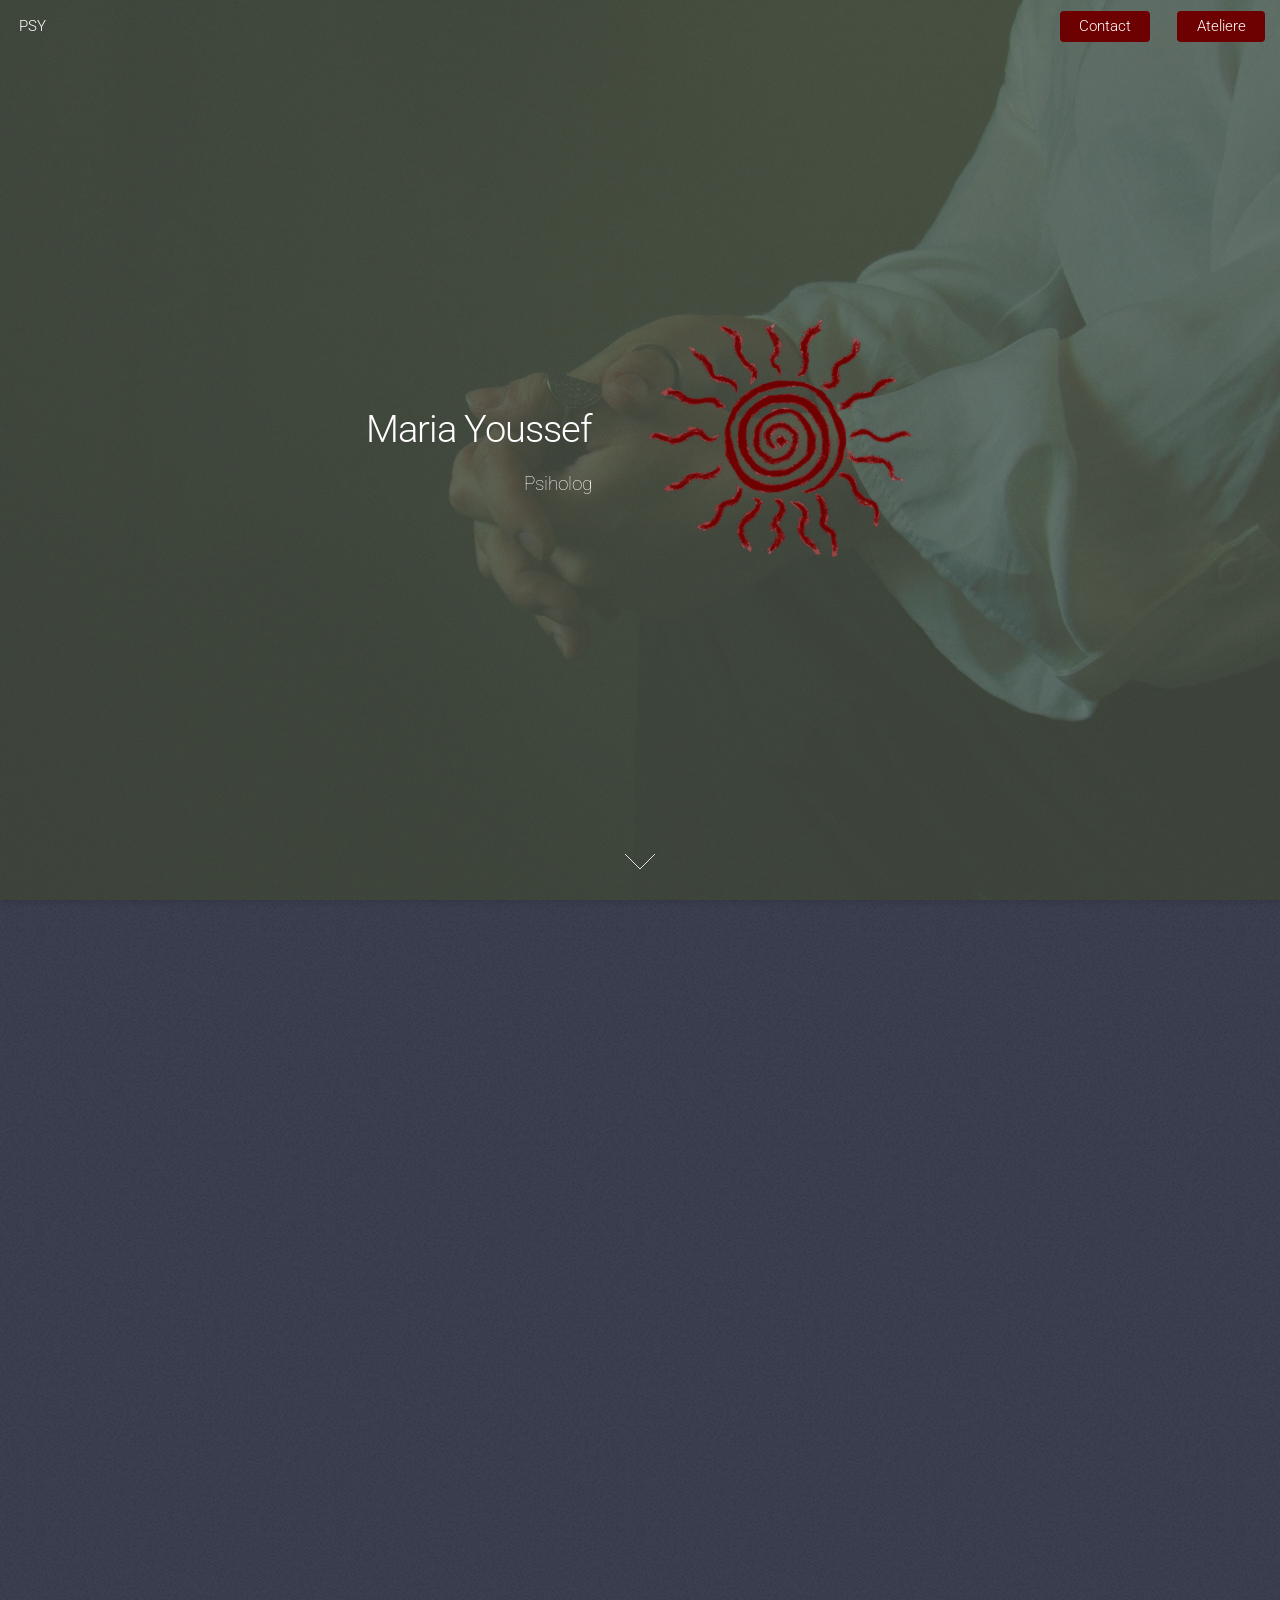
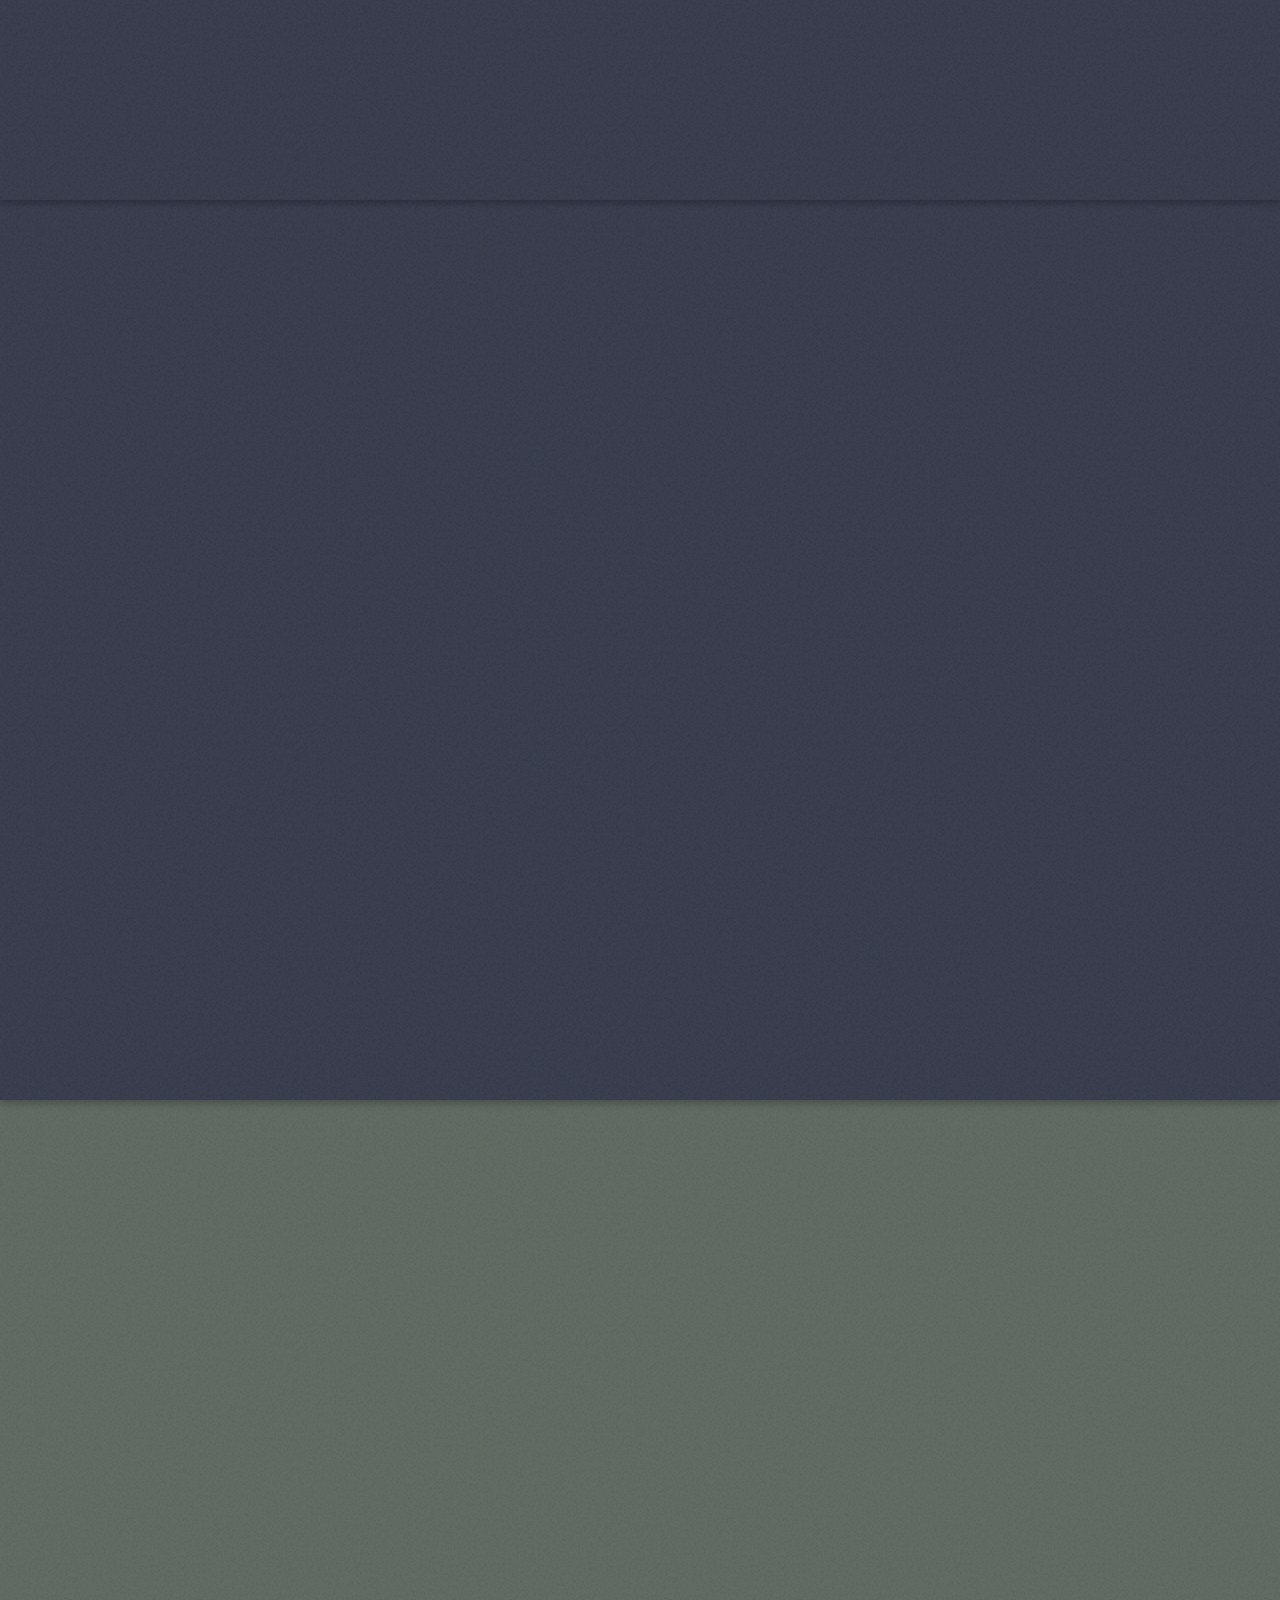
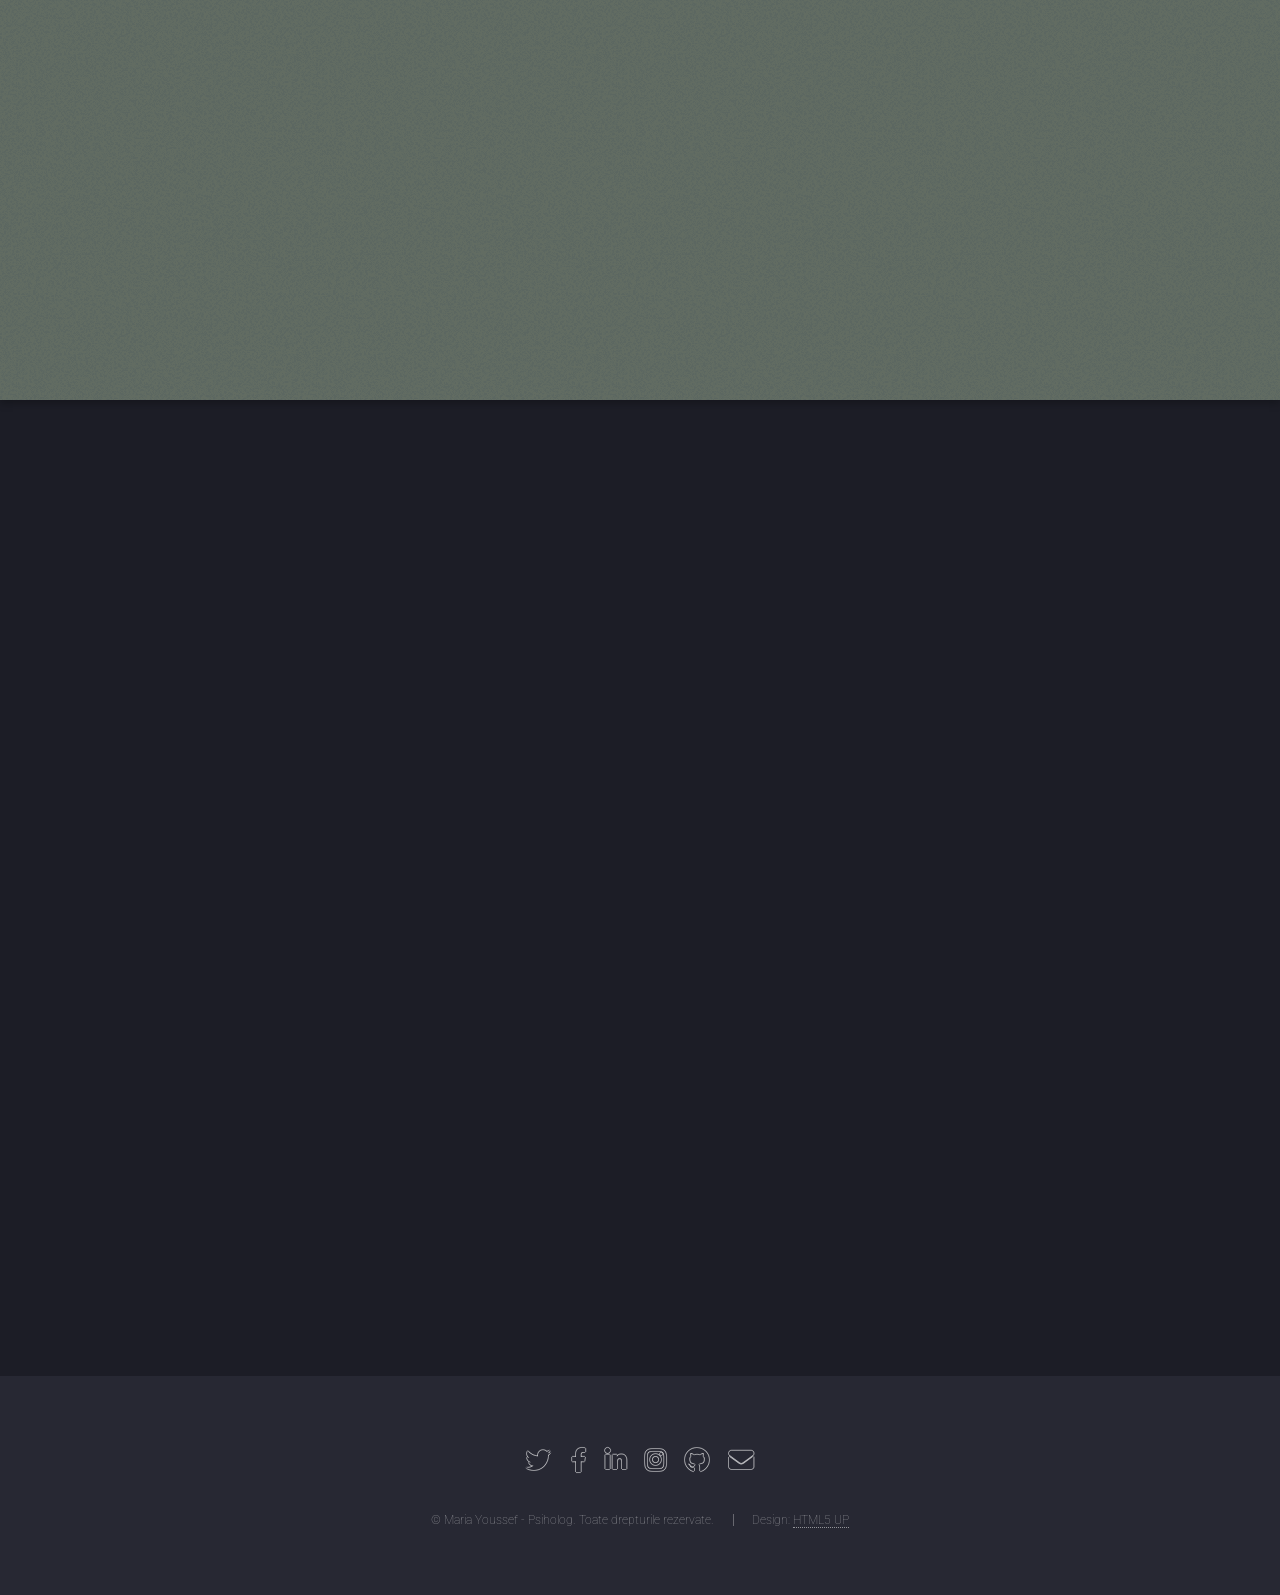
<file: index.html>
<!DOCTYPE HTML>
<!--
	Landed by HTML5 UP
	html5up.net | @ajlkn
	Free for personal and commercial use under the CCA 3.0 license (html5up.net/license)
-->
<html>
	<head>
		<title>Maria Youssef - Psiholog</title>
		<meta charset="utf-8" />
		<meta name="viewport" content="width=device-width, initial-scale=1, user-scalable=no" />
		<link rel="stylesheet" href="assets/css/main.css" />
		<noscript><link rel="stylesheet" href="assets/css/noscript.css" /></noscript>
	</head>
	<body class="is-preload landing">
		<div id="page-wrapper">

			<!-- Header -->
				<header id="header">
					<h1 id="logo"><a href="index.html">PSY</a></h1>
					<nav id="nav">
						<ul>
							<!-- <li><a href="index.html">Home</a></li>
							<li> <!--
								<a href="#">Informații</a>
								<ul>
									<li><a href="left-sidebar.html">Hotel</a></li>
									<li><a href="no-sidebar.html">Contact</a></li> -->
									<!--<li>
										<a href="#">Submenu</a>
										<ul>
											<li><a href="#">Option 1</a></li>
											<li><a href="#">Option 2</a></li>
											<li><a href="#">Option 3</a></li>
											<li><a href="#">Option 4</a></li>
										</ul>
									</li>
								</ul>-->
							</li>
							<li><a href="contact.html" class="button primary">Contact</a></li>
							<li><a href="ateliere.html" class="button primary">Ateliere</a></li>
						</ul>
					</nav>
				</header>

			<!-- Banner -->
				<section id="banner">
					<div class="content" >
						<header>
							<h2>Maria Youssef</h2>
							<p>Psiholog <br /> </p>
						</header>
						<span class="image"><img src="images/logo.PNG" alt="" /></span>
					</div>
					<a href="#one" class="goto-next scrolly">Next</a>
				</section>

			<!-- One -->
				<section id="one" class="spotlight style1 bottom">
					<span class="image fit main"><img src="images/logofull.png" alt="" /></span>
					<div class="content">
						<div class="container">
							<div class="row">
								<div class="col-4 col-12-medium">
									<header>
										<h2>Despre mine</h2>
										<p>Un spațiu sigur în care poți vorbi deschis, fără grabă și fără judecată.</p>
									</header>
								</div>
								<div class="col-4 col-12-medium">
									<p>Ofer ședințe de psihoterapie adaptate fiecărui client în parte.
									Lucrez atât cu adulți, cât și cu adolescenți, pe teme precum anxietate, stimă de sine, relații și stres.</p>
								</div>
								<div class="col-4 col-12-medium">
									<p>Majoritatea clienților mei observă o îmbunătățire reală a stării lor emoționale încă din primele ședințe și aleg să continue procesul terapeutic.</p>
								</div>
							</div>
						</div>
					</div>
					<a href="#two" class="goto-next scrolly">Next</a>
				</section>

			<!-- Two -->
				<section id="two" class="spotlight style2 right">
					<span class="image fit main"><img src="images/banner.jfif" alt="" /></span>
					<div class="content">
						<header>
							<h2>Consilierea</h2>
							<p>O abordare personalizată, construită în jurul nevoilor tale.</p>
						</header>
						<p>Ședințele au loc atât față în față, la cabinet, cât și online, în funcție de preferința ta. Fiecare întâlnire durează 50 de minute și este structurată astfel încât să te simți ascultat și înțeles.</p>
						<p>Pe lângă ședințele individuale, organizez periodic și ateliere de grup, pentru cei care vor să exploreze aceste teme alături de alți oameni, într-un cadru creativ și relaxat.</p>
						<ul class="actions">
							<li><a href="ateliere.html" class="button">Vezi atelierele</a></li>
						</ul>
					</div>
					<a href="#three" class="goto-next scrolly">Next</a>
				</section>

			<!-- Three -->
				<section id="three" class="spotlight style3 left">
					<span class="image fit main bottom"><img src="images/canapea.jfif" alt="" /></span>
					<div class="content">
						<header>
							<h2>Programări</h2>
							<p>Prima ședință este dedicată cunoașterii reciproce.</p>
						</header>
						<p>Poți alege o singură ședință de evaluare sau un pachet de terapie pe termen mai lung, în funcție de obiectivele tale. Programarea se face ușor, telefonic sau prin formularul de contact.</p>
						<ul class="actions">
							<li><a href="contact.html" class="button">Contactează-mă</a></li>
						</ul>
					</div>
					<a href="#four" class="goto-next scrolly">Next</a>
				</section>

			<!-- Four -->
				<section id="four" class="wrapper style1 special fade-up">
					<div class="container">
						<header class="major">
							<h2>Serviciile mele</h2>
							<p>Te susțin printr-un proces de consiliere adaptat nevoilor tale.</p>
						</header>
						<div class="box alt">
							<div class="row gtr-uniform">
								<section class="col-4 col-6-medium col-12-xsmall">
									<img src="images/suport.png" alt="Consiliere psihologică" style="width: 128px; height: 128px;">
									<h3>Consiliere Psihologică</h3>
									<p>Ședințe individuale, centrate pe tine și pe ritmul tău, pentru a face față provocărilor de zi cu zi.</p>
								</section>
								<section class="col-4 col-6-medium col-12-xsmall">
									<img src="images/testari.png" alt="Testări psihologice" style="width: 128px; height: 128px;">
									<h3>Testări Psihologice</h3>
									<p>Evaluări care te ajută să te cunoști mai bine și să iei decizii în cunoștință de cauză.</p>
								</section>
								<section class="col-4 col-6-medium col-12-xsmall">
									<img src="images/ateliere.png" alt="Ateliere" style="width: 128px; height: 128px;">
									<h3>Ateliere</h3>
									<p>Ateliere creative de grup, precum vision board și brățări, într-o comunitate care te susține.</p>
								</section>
								<section class="col-4 col-6-medium col-12-xsmall">
									<img src="images/adol.png" alt="Lucrul cu adolescenții" style="width: 128px; height: 128px;">
									<h3>Lucrul cu Adolescenții</h3>
									<p>Sprijin pentru tineri, pe teme de identitate, anxietate socială și presiune școlară.</p>
								</section>
								<section class="col-4 col-6-medium col-12-xsmall">
									<img src="images/familii.png" alt="Lucrul cu familiile" style="width: 128px; height: 128px;">
									<h3>Lucrul cu Familiile</h3>
									<p>Ședințe pentru familii, pentru o comunicare mai bună și relații mai armonioase.</p>
								</section>
								<section class="col-4 col-6-medium col-12-xsmall">
									<img src="images/online.png" alt="Ședințe online" style="width: 128px; height: 128px;">
									<h3>Ședințe Online</h3>
									<p>Poți participa la ședințe video, de oriunde te-ai afla.</p>
								</section>
							</div>
						</div>
						<footer class="major">
							<ul class="actions special">
								<li><a href="contact.html" class="button">Contactează-mă</a></li>
							</ul>
						</footer>
					</div>
				</section>

			

			<!-- Footer -->
				<footer id="footer">
					<ul class="icons">
						<li><a href="#" class="icon brands alt fa-twitter"><span class="label">Twitter</span></a></li>
						<li><a href="#" class="icon brands alt fa-facebook-f"><span class="label">Facebook</span></a></li>
						<li><a href="#" class="icon brands alt fa-linkedin-in"><span class="label">LinkedIn</span></a></li>
						<li><a href="https://www.instagram.com/psiholog.maria.youssef/" class="icon brands alt fa-instagram"><span class="label">Instagram</span></a></li>
						<li><a href="#" class="icon brands alt fa-github"><span class="label">GitHub</span></a></li>
						<li><a href="#" class="icon solid alt fa-envelope"><span class="label">Email</span></a></li>
					</ul>
					<ul class="copyright">
						<li>&copy; Maria Youssef - Psiholog. Toate drepturile rezervate.</li><li>Design: <a href="http://html5up.net">HTML5 UP</a></li>
					</ul>
				</footer>

		</div>

		<!-- Scripts -->
			<script src="assets/js/jquery.min.js"></script>
			<script src="assets/js/jquery.scrolly.min.js"></script>
			<script src="assets/js/jquery.dropotron.min.js"></script>
			<script src="assets/js/jquery.scrollex.min.js"></script>
			<script src="assets/js/browser.min.js"></script>
			<script src="assets/js/breakpoints.min.js"></script>
			<script src="assets/js/util.js"></script>
			<script src="assets/js/main.js"></script>

	</body>

</html>
</file>
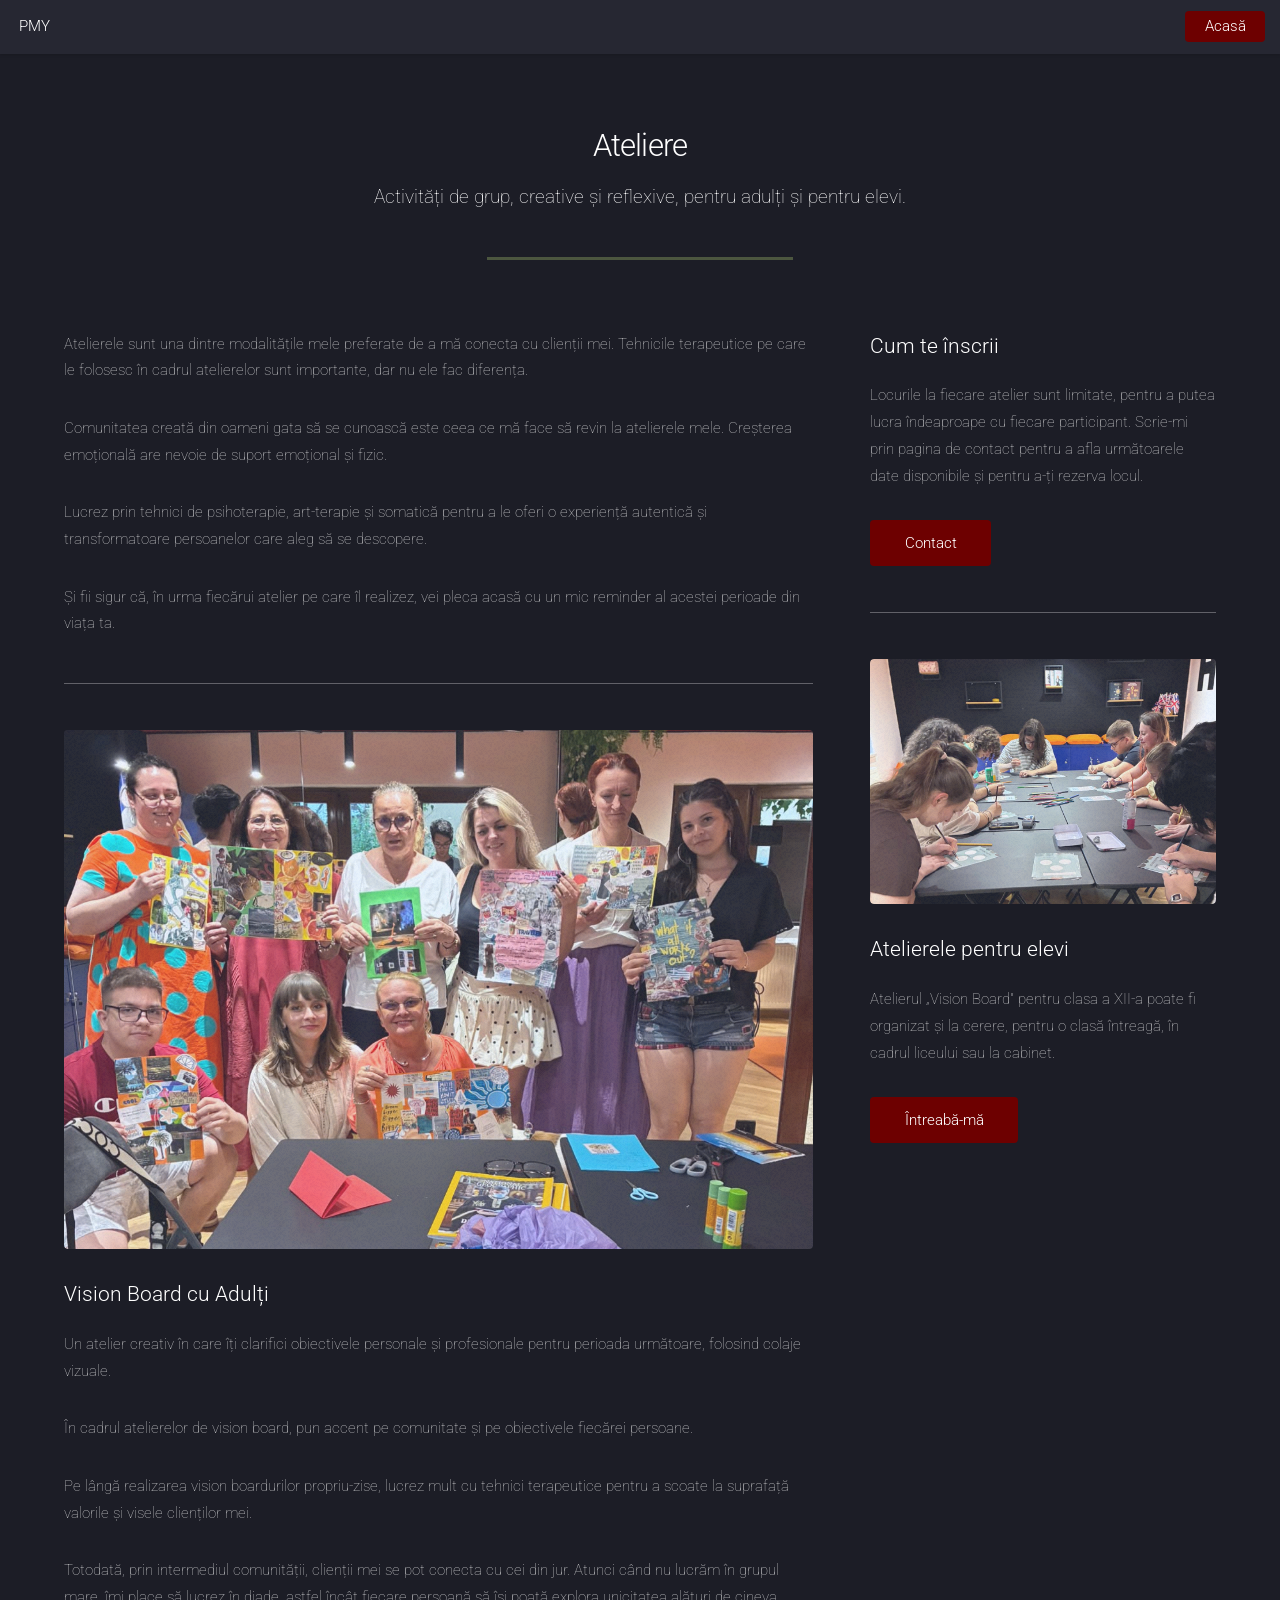
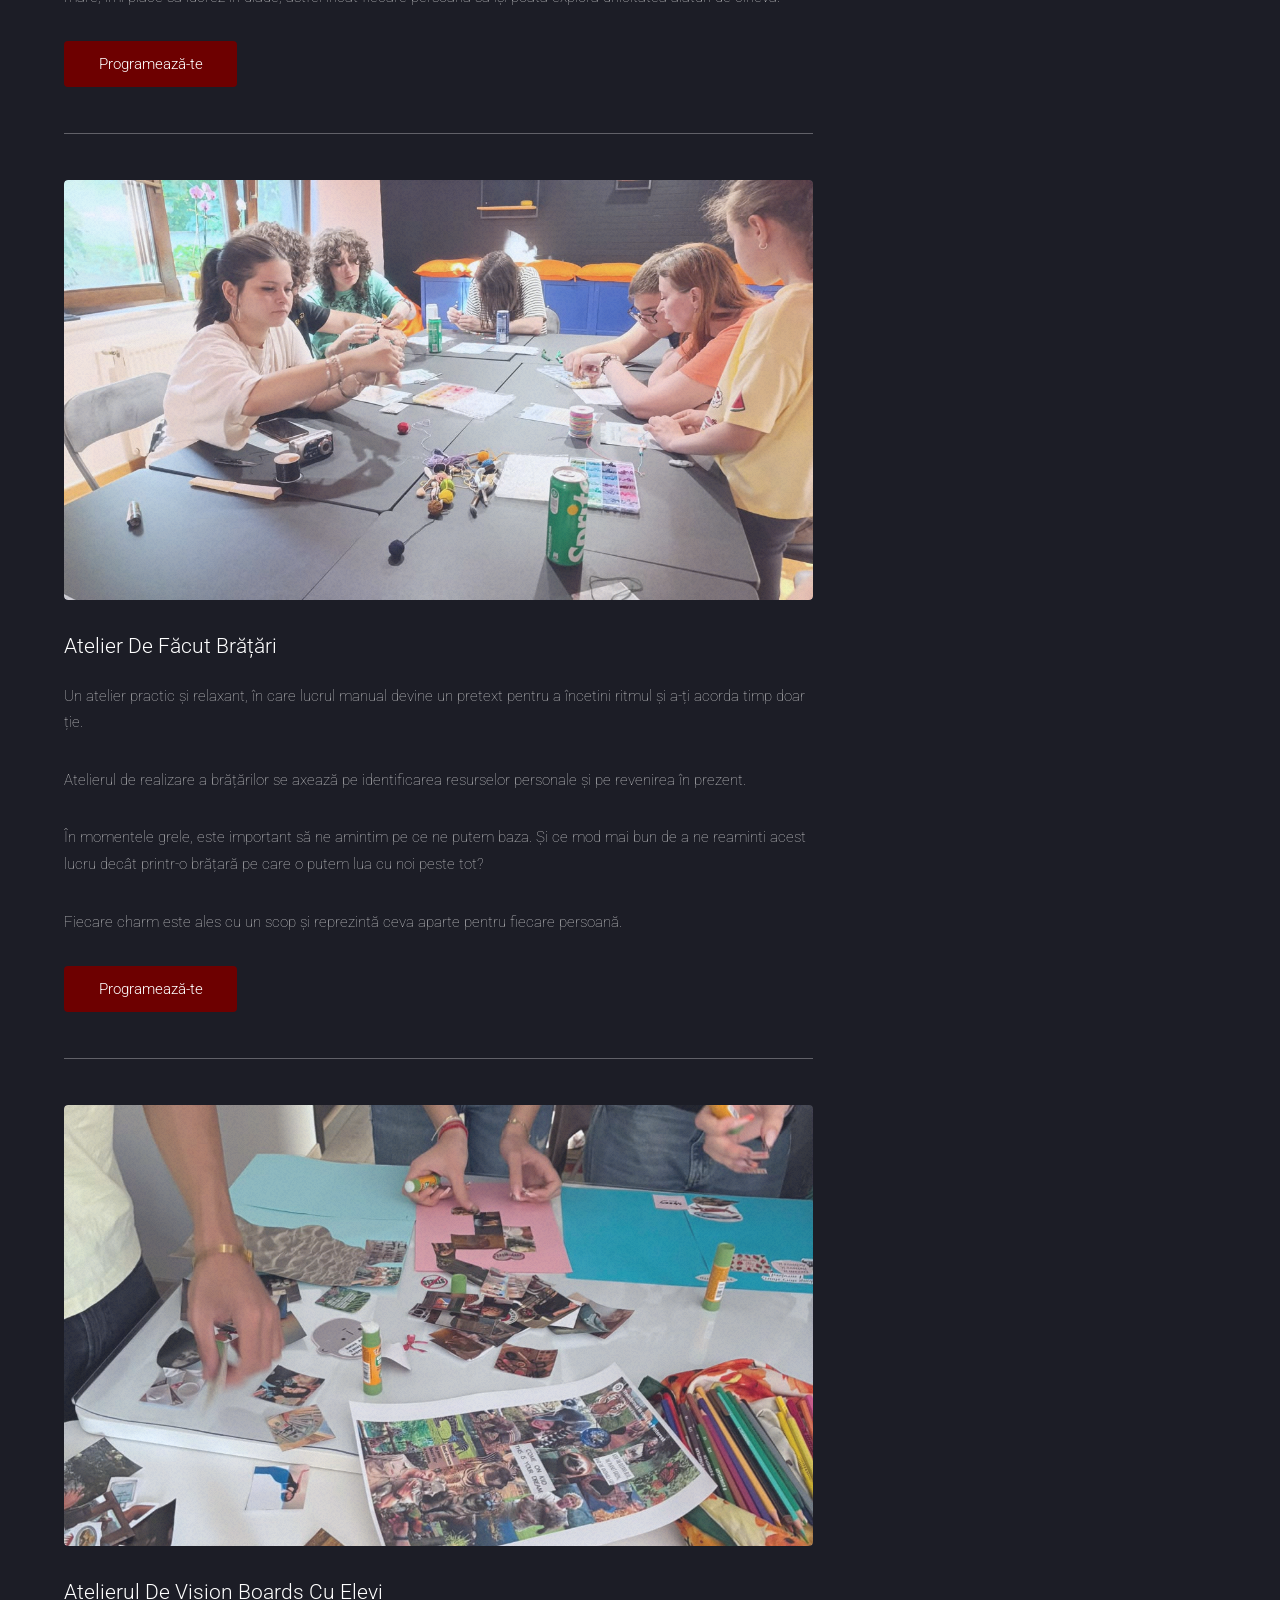
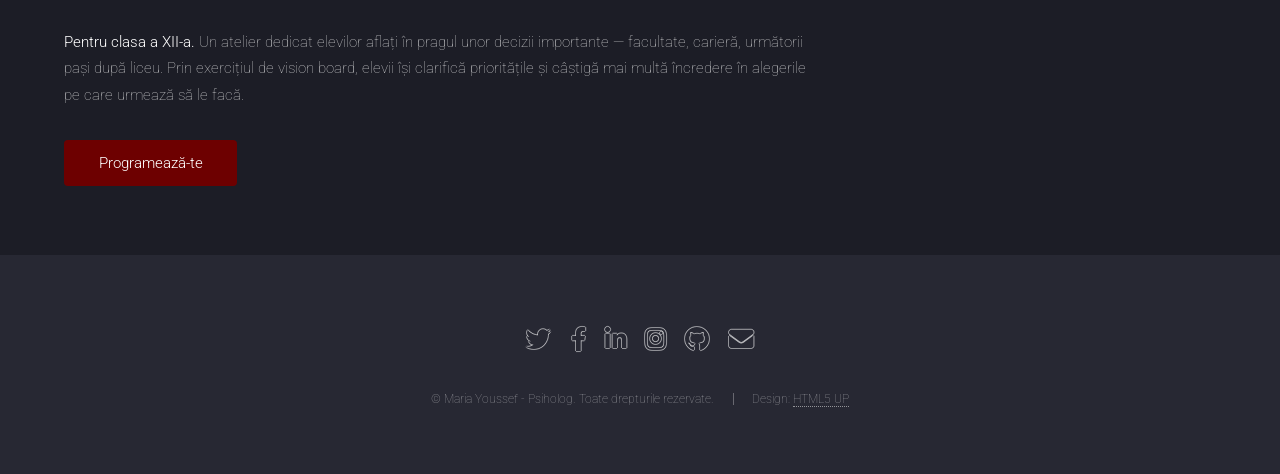
<file: ateliere.html>
<!DOCTYPE HTML>
<!--
	Landed by HTML5 UP
	html5up.net | @ajlkn
	Free for personal and commercial use under the CCA 3.0 license (html5up.net/license)
-->
<html>
	<head>
		<title>Ateliere - Maria Youssef, Psiholog</title>
		<meta charset="utf-8" />
		<meta name="viewport" content="width=device-width, initial-scale=1, user-scalable=no" />
		<link rel="stylesheet" href="assets/css/main.css" />
		<noscript><link rel="stylesheet" href="assets/css/noscript.css" /></noscript>
	</head>
	<body class="is-preload">
		<div id="page-wrapper">

			<!-- Header -->
				<header id="header">
					<h1 id="logo"><a href="index.html">PMY</a></h1>
					<nav id="nav">
						<ul>
							<li><a href="index.html" class="button primary">Acasă</a></li>
						</ul>
					</nav>
				</header>

			<!-- Main -->
				<div id="main" class="wrapper style1">
					<div class="container">
						<header class="major">
							<h2>Ateliere</h2>
							<p>Activități de grup, creative și reflexive, pentru adulți și pentru elevi.</p>
						</header>
						<div class="row gtr-150">
							<div class="col-8 col-12-medium">

								<!-- Content -->
									<section id="content">

										<p>Atelierele sunt una dintre modalitățile mele preferate de a mă conecta cu clienții mei. Tehnicile terapeutice pe care le folosesc în cadrul atelierelor sunt importante, dar nu ele fac diferența.</p>
										<p>Comunitatea creată din oameni gata să se cunoască este ceea ce mă face să revin la atelierele mele. Creșterea emoțională are nevoie de suport emoțional și fizic.</p>
										<p>Lucrez prin tehnici de psihoterapie, art-terapie și somatică pentru a le oferi o experiență autentică și transformatoare persoanelor care aleg să se descopere.</p>
										<p>Și fii sigur că, în urma fiecărui atelier pe care îl realizez, vei pleca acasă cu un mic reminder al acestei perioade din viața ta.</p>

										<hr />

										<a href="#" class="image fit"><img src="images/vision-board-adulti.png" alt="" /></a>
										<h3>Vision Board cu Adulți</h3>
										<p>Un atelier creativ în care îți clarifici obiectivele personale și profesionale pentru perioada următoare, folosind colaje vizuale.</p>
										<p>În cadrul atelierelor de vision board, pun accent pe comunitate și pe obiectivele fiecărei persoane.</p>
										<p>Pe lângă realizarea vision boardurilor propriu-zise, lucrez mult cu tehnici terapeutice pentru a scoate la suprafață valorile și visele clienților mei.</p>
										<p>Totodată, prin intermediul comunității, clienții mei se pot conecta cu cei din jur. Atunci când nu lucrăm în grupul mare, îmi place să lucrez în diade, astfel încât fiecare persoană să își poată explora unicitatea alături de cineva.</p>
										<ul class="actions">
											<li><a href="contact.html" class="button">Programează-te</a></li>
										</ul>

										<hr />

										<a href="#" class="image fit"><img src="images/bratari.png" alt="" /></a>
										<h3>Atelier De Făcut Brățări</h3>
										<p>Un atelier practic și relaxant, în care lucrul manual devine un pretext pentru a încetini ritmul și a-ți acorda timp doar ție.</p>
										<p>Atelierul de realizare a brățărilor se axează pe identificarea resurselor personale și pe revenirea în prezent.</p>
										<p>În momentele grele, este important să ne amintim pe ce ne putem baza. Și ce mod mai bun de a ne reaminti acest lucru decât printr-o brățară pe care o putem lua cu noi peste tot?</p>
										<p>Fiecare charm este ales cu un scop și reprezintă ceva aparte pentru fiecare persoană.</p>
										<ul class="actions">
											<li><a href="contact.html" class="button">Programează-te</a></li>
										</ul>

										<hr />

										<a href="#" class="image fit"><img src="images/vision-board-elevi.png" alt="" /></a>
										<h3>Atelierul De Vision Boards Cu Elevi</h3>
										<p><strong>Pentru clasa a XII-a.</strong> Un atelier dedicat elevilor aflați în pragul unor decizii importante — facultate, carieră, următorii pași după liceu. Prin exercițiul de vision board, elevii își clarifică prioritățile și câștigă mai multă încredere în alegerile pe care urmează să le facă.</p>
										<ul class="actions">
											<li><a href="contact.html" class="button">Programează-te</a></li>
										</ul>
									</section>

							</div>
							<div class="col-4 col-12-medium">

								<!-- Sidebar -->
									<section id="sidebar">
										<section>
											<h3>Cum te înscrii</h3>
											<p>Locurile la fiecare atelier sunt limitate, pentru a putea lucra îndeaproape cu fiecare participant. Scrie-mi prin pagina de contact pentru a afla următoarele date disponibile și pentru a-ți rezerva locul.</p>
											<footer>
												<ul class="actions">
													<li><a href="contact.html" class="button">Contact</a></li>
												</ul>
											</footer>
										</section>
										<hr />
										<section>
											<a href="#" class="image fit"><img src="images/pic07.jpg" alt="" /></a>
											<h3>Atelierele pentru elevi</h3>
											<p>Atelierul „Vision Board" pentru clasa a XII-a poate fi organizat și la cerere, pentru o clasă întreagă, în cadrul liceului sau la cabinet.</p>
											<footer>
												<ul class="actions">
													<li><a href="contact.html" class="button">Întreabă-mă</a></li>
												</ul>
											</footer>
										</section>
									</section>

							</div>
						</div>
					</div>
				</div>

			<!-- Footer -->
				<footer id="footer">
					<ul class="icons">
						<li><a href="#" class="icon brands alt fa-twitter"><span class="label">Twitter</span></a></li>
						<li><a href="#" class="icon brands alt fa-facebook-f"><span class="label">Facebook</span></a></li>
						<li><a href="#" class="icon brands alt fa-linkedin-in"><span class="label">LinkedIn</span></a></li>
						<li><a href="https://www.instagram.com/psiholog.maria.youssef/" class="icon brands alt fa-instagram"><span class="label">Instagram</span></a></li>
						<li><a href="#" class="icon brands alt fa-github"><span class="label">GitHub</span></a></li>
						<li><a href="#" class="icon solid alt fa-envelope"><span class="label">Email</span></a></li>
					</ul>
					<ul class="copyright">
						<li>&copy; Maria Youssef - Psiholog. Toate drepturile rezervate.</li><li>Design: <a href="http://html5up.net">HTML5 UP</a></li>
					</ul>
				</footer>

		</div>

		<!-- Scripts -->
			<script src="assets/js/jquery.min.js"></script>
			<script src="assets/js/jquery.scrolly.min.js"></script>
			<script src="assets/js/jquery.dropotron.min.js"></script>
			<script src="assets/js/jquery.scrollex.min.js"></script>
			<script src="assets/js/browser.min.js"></script>
			<script src="assets/js/breakpoints.min.js"></script>
			<script src="assets/js/util.js"></script>
			<script src="assets/js/main.js"></script>

	</body>
</html>
</file>
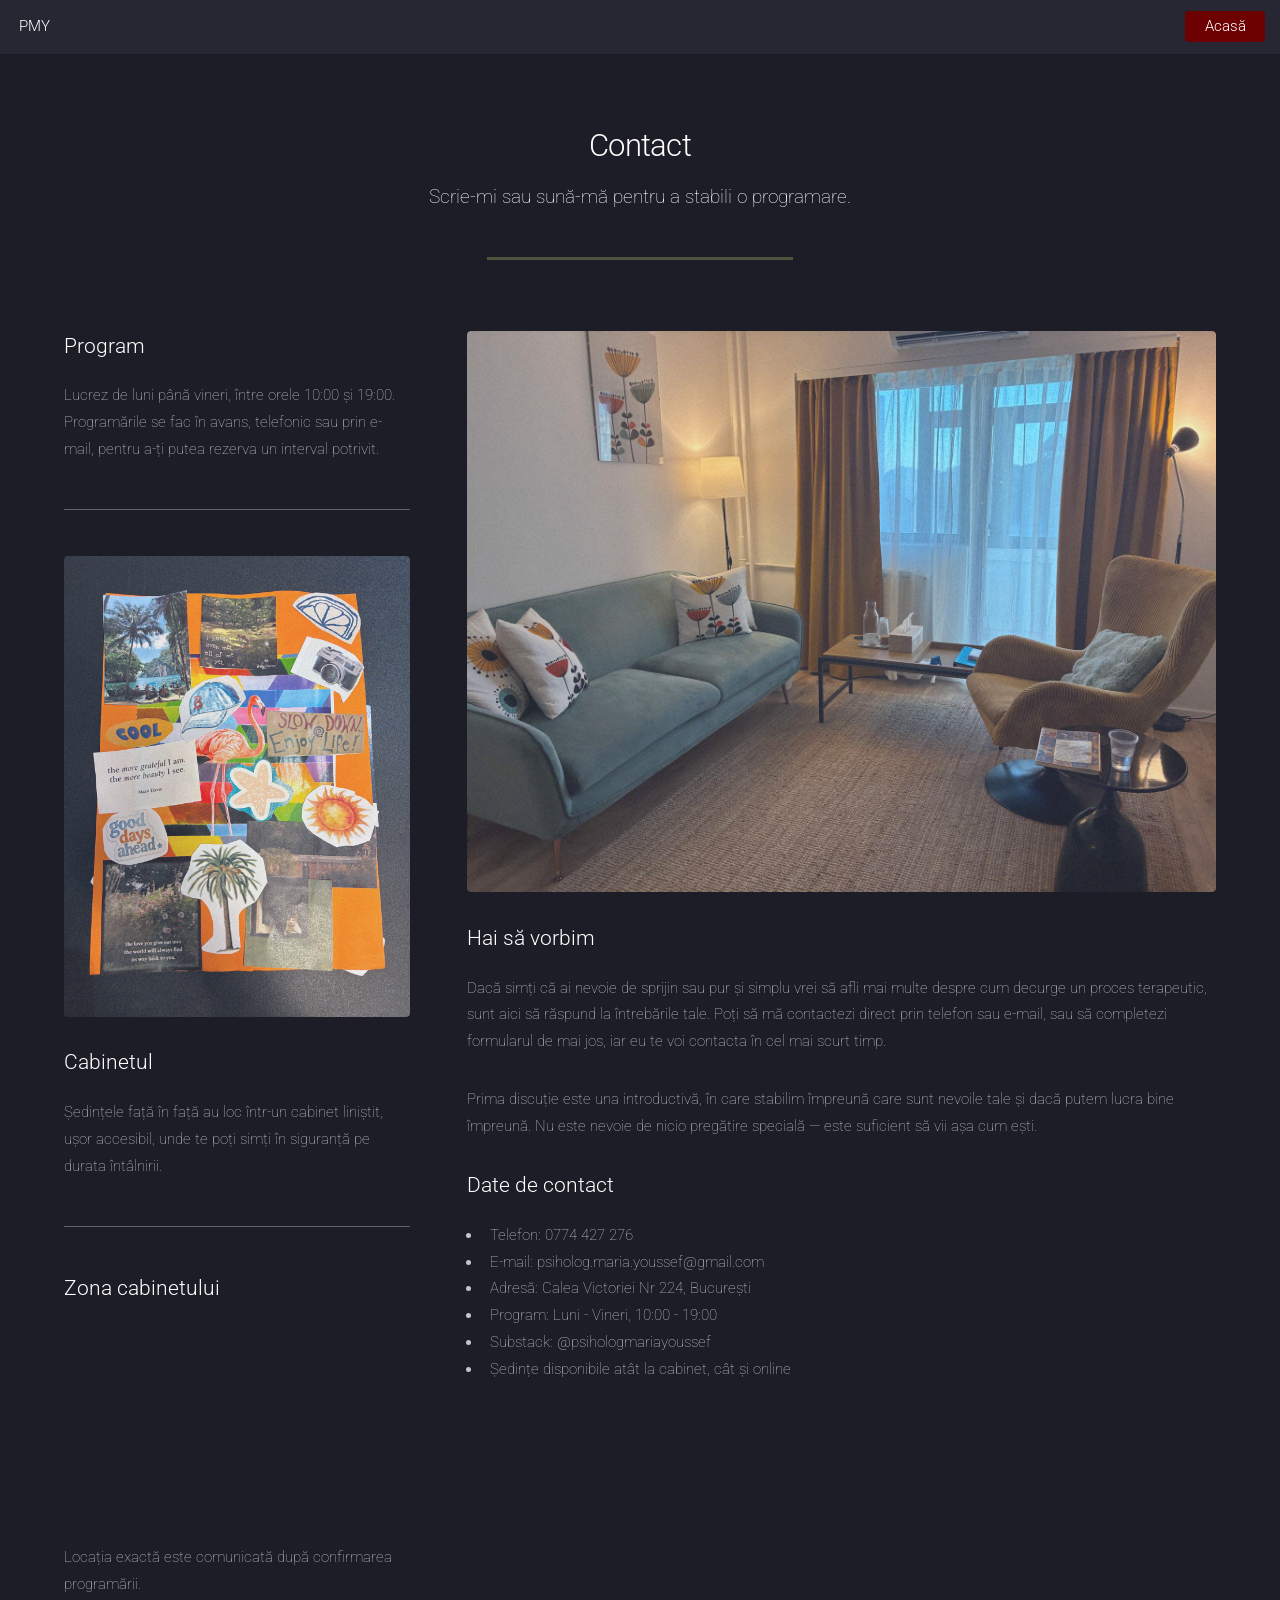
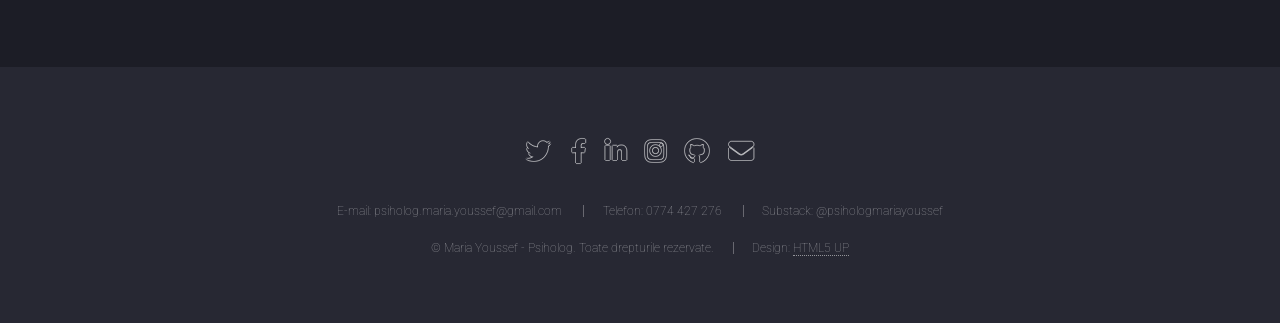
<file: contact.html>
<!DOCTYPE HTML>
<!--
	Landed by HTML5 UP
	html5up.net | @ajlkn
	Free for personal and commercial use under the CCA 3.0 license (html5up.net/license)
-->
<html>
	<head>
		<title>Contact - Maria Youssef, Psiholog</title>
		<meta charset="utf-8" />
		<meta name="viewport" content="width=device-width, initial-scale=1, user-scalable=no" />
		<link rel="stylesheet" href="assets/css/main.css" />
		<noscript><link rel="stylesheet" href="assets/css/noscript.css" /></noscript>
	</head>
	<body class="is-preload">
		<div id="page-wrapper">

			<!-- Header -->
				<header id="header">
					<h1 id="logo"><a href="index.html">PMY</a></h1>
					<nav id="nav">
						<ul>
							<li><a href="index.html" class="button primary">Acasă</a></li>
						</ul>
					</nav>
				</header>

			<!-- Main -->
				<div id="main" class="wrapper style1">
					<div class="container">
						<header class="major">
							<h2>Contact</h2>
							<p>Scrie-mi sau sună-mă pentru a stabili o programare.</p>
						</header>
						<div class="row gtr-150">
							<div class="col-4 col-12-medium">

								<!-- Sidebar -->
									<section id="sidebar">
										<section>
											<h3>Program</h3>
											<p>Lucrez de luni până vineri, între orele 10:00 și 19:00. Programările se fac în avans, telefonic sau prin e-mail, pentru a-ți putea rezerva un interval potrivit.</p>
										</section>
										<hr />
										<section>
											<a href="#" class="image fit"><img src="images/hotel.jfif" alt="" /></a>
											<h3>Cabinetul</h3>
											<p>Ședințele față în față au loc într-un cabinet liniștit, ușor accesibil, unde te poți simți în siguranță pe durata întâlnirii.</p>

										</section>
										<hr />
										<section>
											<h3>Zona cabinetului</h3>
											<iframe
												src="https://maps.google.com/maps?q=Victoriei,%20Bucure%C8%99ti&z=13&output=embed"
												width="100%" height="220" style="border:0; display:block;"
												loading="lazy">
											</iframe>
											<p>Locația exactă este comunicată după confirmarea programării.</p>
										</section>
									</section>

							</div>
							<div class="col-8 col-12-medium imp-medium">

								<!-- Content -->
									<section id="content">
										<a href="#" class="image fit"><img src="images/terapie.jfif" alt="" /></a>
										<h3>Hai să vorbim</h3>
										<p>Dacă simți că ai nevoie de sprijin sau pur și simplu vrei să afli mai multe despre cum decurge un proces terapeutic, sunt aici să răspund la întrebările tale. Poți să mă contactezi direct prin telefon sau e-mail, sau să completezi formularul de mai jos, iar eu te voi contacta în cel mai scurt timp.</p>
										<p>Prima discuție este una introductivă, în care stabilim împreună care sunt nevoile tale și dacă putem lucra bine împreună. Nu este nevoie de nicio pregătire specială — este suficient să vii așa cum ești.</p>
										<h3>Date de contact</h3>
										<ul>
											<li>Telefon: 0774 427 276</li>
											<li>E-mail: psiholog.maria.youssef@gmail.com </li>
											<li>Adresă: Calea Victoriei Nr 224, București</li>
											<li>Program: Luni - Vineri, 10:00 - 19:00</li>
											<li>Substack:  @psihologmariayoussef</li>
											<li>Ședințe disponibile atât la cabinet, cât și online</li>
										</ul>
									</section>

							</div>
						</div>
					</div>
				</div>

			<!-- Footer -->
				<footer id="footer">
					<ul class="icons">
						<li><a href="#" class="icon brands alt fa-twitter"><span class="label">Twitter</span></a></li>
						<li><a href="#" class="icon brands alt fa-facebook-f"><span class="label">Facebook</span></a></li>
						<li><a href="#" class="icon brands alt fa-linkedin-in"><span class="label">LinkedIn</span></a></li>
						<li><a href="https://www.instagram.com/psiholog.maria.youssef/" class="icon brands alt fa-instagram"><span class="label">Instagram</span></a></li>
						<li><a href="#" class="icon brands alt fa-github"><span class="label">GitHub</span></a></li>
						<li><a href="mailto:contact@mariayoussef.ro" class="icon solid alt fa-envelope"><span class="label">Email</span></a></li>
					</ul>
					<ul class="copyright">
						<li>E-mail: psiholog.maria.youssef@gmail.com</li>
						<li>Telefon: 0774 427 276</li>
						<li>Substack:  @psihologmariayoussef</li>
					</ul>
					<ul class="copyright">
						<li>&copy; Maria Youssef - Psiholog. Toate drepturile rezervate.</li><li>Design: <a href="http://html5up.net">HTML5 UP</a></li>
					</ul>
				</footer>

		</div>

		<!-- Scripts -->
			<script src="assets/js/jquery.min.js"></script>
			<script src="assets/js/jquery.scrolly.min.js"></script>
			<script src="assets/js/jquery.dropotron.min.js"></script>
			<script src="assets/js/jquery.scrollex.min.js"></script>
			<script src="assets/js/browser.min.js"></script>
			<script src="assets/js/breakpoints.min.js"></script>
			<script src="assets/js/util.js"></script>
			<script src="assets/js/main.js"></script>

	</body>
</html>
</file>
<file: assets/css/noscript.css>
/*
	Landed by HTML5 UP
	html5up.net | @ajlkn
	Free for personal and commercial use under the CCA 3.0 license (html5up.net/license)
*/

/* Loader */

	body.landing.is-preload:before {
		display: none;
	}

	body.landing.is-preload:after {
		display: none;
	}
</file>
<file: assets/css/main.css>
@import url("fontawesome-all.min.css");
@import url("https://fonts.googleapis.com/css?family=Roboto:100,300,100italic,300italic");

/*
	Landed by HTML5 UP
	html5up.net | @ajlkn
	Free for personal and commercial use under the CCA 3.0 license (html5up.net/license)
*/

html, body, div, span, applet, object,
iframe, h1, h2, h3, h4, h5, h6, p, blockquote,
pre, a, abbr, acronym, address, big, cite,
code, del, dfn, em, img, ins, kbd, q, s, samp,
small, strike, strong, sub, sup, tt, var, b,
u, i, center, dl, dt, dd, ol, ul, li, fieldset,
form, label, legend, table, caption, tbody,
tfoot, thead, tr, th, td, article, aside,
canvas, details, embed, figure, figcaption,
footer, header, hgroup, menu, nav, output, ruby,
section, summary, time, mark, audio, video {
	margin: 0;
	padding: 0;
	border: 0;
	font-size: 100%;
	font: inherit;
	vertical-align: baseline;}

article, aside, details, figcaption, figure,
footer, header, hgroup, menu, nav, section {
	display: block;}

body {
	line-height: 1;
}

ol, ul {
	list-style: none;
}

blockquote, q {
	quotes: none;
}

	blockquote:before, blockquote:after, q:before, q:after {
		content: '';
		content: none;
	}

table {
	border-collapse: collapse;
	border-spacing: 0;
}

body {
	-webkit-text-size-adjust: none;
}

mark {
	background-color: transparent;
	color: inherit;
}

input::-moz-focus-inner {
	border: 0;
	padding: 0;
}

input, select, textarea {
	-moz-appearance: none;
	-webkit-appearance: none;
	-ms-appearance: none;
	appearance: none;
}

/* Basic */

	html {
		box-sizing: border-box;
	}

	*, *:before, *:after {
		box-sizing: inherit;
	}

	html, body {
		background: #1c1d26;
	}

	body.is-preload *, body.is-preload *:before, body.is-preload *:after {
		-moz-animation: none !important;
		-webkit-animation: none !important;
		-ms-animation: none !important;
		animation: none !important;
		-moz-transition: none !important;
		-webkit-transition: none !important;
		-ms-transition: none !important;
		transition: none !important;
	}

	body, input, select, textarea {
		color: rgba(255, 255, 255, 0.75);
		font-family: "Roboto", Helvetica, sans-serif;
		font-size: 15pt;
		font-weight: 100;
		line-height: 1.75em;
	}

	a {
		-moz-transition: border-color 0.2s ease-in-out, color 0.2s ease-in-out;
		-webkit-transition: border-color 0.2s ease-in-out, color 0.2s ease-in-out;
		-ms-transition: border-color 0.2s ease-in-out, color 0.2s ease-in-out;
		transition: border-color 0.2s ease-in-out, color 0.2s ease-in-out;
		border-bottom: dotted 1px;
		color: #4c563f;
		text-decoration: none;
	}

		a:hover {
			color: #4c563f !important;
			border-bottom-color: transparent;
		}

	strong, b {
		color: #ffffff;
		font-weight: 300;
	}

	em, i {
		font-style: italic;
	}

	p {
		margin: 0 0 2em 0;
	}

	h1, h2, h3, h4, h5, h6 {
		color: #ffffff;
		font-weight: 300;
		line-height: 1em;
		margin: 0 0 1em 0;
	}

		h1 a, h2 a, h3 a, h4 a, h5 a, h6 a {
			color: inherit;
			border: 0;
		}

	h2 {
		font-size: 2em;
		line-height: 1.5em;
		letter-spacing: -0.025em;
	}

	h3 {
		font-size: 1.35em;
		line-height: 1.5em;
	}

	h4 {
		font-size: 1.1em;
		line-height: 1.5em;
	}

	h5 {
		font-size: 0.9em;
		line-height: 1.5em;
	}

	h6 {
		font-size: 0.7em;
		line-height: 1.5em;
	}

	sub {
		font-size: 0.8em;
		position: relative;
		top: 0.5em;
	}

	sup {
		font-size: 0.8em;
		position: relative;
		top: -0.5em;
	}

	hr {
		border: 0;
		border-bottom: solid 1px rgba(255, 255, 255, 0.3);
		margin: 3em 0;
	}

		hr.major {
			margin: 4em 0;
		}

	blockquote {
		border-left: solid 4px rgba(255, 255, 255, 0.3);
		font-style: italic;
		margin: 0 0 2em 0;
		padding: 0.5em 0 0.5em 2em;
	}

	code {
		background: rgba(255, 255, 255, 0.075);
		border-radius: 4px;
		font-family: "Courier New", monospace;
		font-size: 0.9em;
		margin: 0 0.25em;
		padding: 0.25em 0.65em;
	}

	pre {
		-webkit-overflow-scrolling: touch;
		font-family: "Courier New", monospace;
		font-size: 0.9em;
		margin: 0 0 2em 0;
	}

		pre code {
			display: block;
			line-height: 1.75em;
			padding: 1em 1.5em;
			overflow-x: auto;
		}

	.align-left {
		text-align: left;
	}

	.align-center {
		text-align: center;
	}

	.align-right {
		text-align: right;
	}

/* Loader */

	@-moz-keyframes spinner-show {
		0% {
			opacity: 0;
		}

		100% {
			opacity: 1;
		}
	}

	@-webkit-keyframes spinner-show {
		0% {
			opacity: 0;
		}

		100% {
			opacity: 1;
		}
	}

	@-ms-keyframes spinner-show {
		0% {
			opacity: 0;
		}

		100% {
			opacity: 1;
		}
	}

	@keyframes spinner-show {
		0% {
			opacity: 0;
		}

		100% {
			opacity: 1;
		}
	}

	@-moz-keyframes spinner-hide {
		0% {
			color: rgba(255, 255, 255, 0.15);
			z-index: 100001;
			-moz-transform: scale(1) rotate(0deg);
			-webkit-transform: scale(1) rotate(0deg);
			-ms-transform: scale(1) rotate(0deg);
			transform: scale(1) rotate(0deg);
		}

		99% {
			color: #1c1d26;
			z-index: 100001;
			-moz-transform: scale(0.5) rotate(360deg);
			-webkit-transform: scale(0.5) rotate(360deg);
			-ms-transform: scale(0.5) rotate(360deg);
			transform: scale(0.5) rotate(360deg);
		}

		100% {
			color: #1c1d26;
			z-index: -1;
			-moz-transform: scale(0.5) rotate(360deg);
			-webkit-transform: scale(0.5) rotate(360deg);
			-ms-transform: scale(0.5) rotate(360deg);
			transform: scale(0.5) rotate(360deg);
		}
	}

	@-webkit-keyframes spinner-hide {
		0% {
			color: rgba(255, 255, 255, 0.15);
			z-index: 100001;
			-moz-transform: scale(1) rotate(0deg);
			-webkit-transform: scale(1) rotate(0deg);
			-ms-transform: scale(1) rotate(0deg);
			transform: scale(1) rotate(0deg);
		}

		99% {
			color: #1c1d26;
			z-index: 100001;
			-moz-transform: scale(0.5) rotate(360deg);
			-webkit-transform: scale(0.5) rotate(360deg);
			-ms-transform: scale(0.5) rotate(360deg);
			transform: scale(0.5) rotate(360deg);
		}

		100% {
			color: #1c1d26;
			z-index: -1;
			-moz-transform: scale(0.5) rotate(360deg);
			-webkit-transform: scale(0.5) rotate(360deg);
			-ms-transform: scale(0.5) rotate(360deg);
			transform: scale(0.5) rotate(360deg);
		}
	}

	@-ms-keyframes spinner-hide {
		0% {
			color: rgba(255, 255, 255, 0.15);
			z-index: 100001;
			-moz-transform: scale(1) rotate(0deg);
			-webkit-transform: scale(1) rotate(0deg);
			-ms-transform: scale(1) rotate(0deg);
			transform: scale(1) rotate(0deg);
		}

		99% {
			color: #1c1d26;
			z-index: 100001;
			-moz-transform: scale(0.5) rotate(360deg);
			-webkit-transform: scale(0.5) rotate(360deg);
			-ms-transform: scale(0.5) rotate(360deg);
			transform: scale(0.5) rotate(360deg);
		}

		100% {
			color: #1c1d26;
			z-index: -1;
			-moz-transform: scale(0.5) rotate(360deg);
			-webkit-transform: scale(0.5) rotate(360deg);
			-ms-transform: scale(0.5) rotate(360deg);
			transform: scale(0.5) rotate(360deg);
		}
	}

	@keyframes spinner-hide {
		0% {
			color: rgba(255, 255, 255, 0.15);
			z-index: 100001;
			-moz-transform: scale(1) rotate(0deg);
			-webkit-transform: scale(1) rotate(0deg);
			-ms-transform: scale(1) rotate(0deg);
			transform: scale(1) rotate(0deg);
		}

		99% {
			color: #1c1d26;
			z-index: 100001;
			-moz-transform: scale(0.5) rotate(360deg);
			-webkit-transform: scale(0.5) rotate(360deg);
			-ms-transform: scale(0.5) rotate(360deg);
			transform: scale(0.5) rotate(360deg);
		}

		100% {
			color: #1c1d26;
			z-index: -1;
			-moz-transform: scale(0.5) rotate(360deg);
			-webkit-transform: scale(0.5) rotate(360deg);
			-ms-transform: scale(0.5) rotate(360deg);
			transform: scale(0.5) rotate(360deg);
		}
	}

	@-moz-keyframes spinner-rotate {
		0% {
			-moz-transform: scale(1) rotate(0deg);
			-webkit-transform: scale(1) rotate(0deg);
			-ms-transform: scale(1) rotate(0deg);
			transform: scale(1) rotate(0deg);
		}

		100% {
			-moz-transform: scale(1) rotate(360deg);
			-webkit-transform: scale(1) rotate(360deg);
			-ms-transform: scale(1) rotate(360deg);
			transform: scale(1) rotate(360deg);
		}
	}

	@-webkit-keyframes spinner-rotate {
		0% {
			-moz-transform: scale(1) rotate(0deg);
			-webkit-transform: scale(1) rotate(0deg);
			-ms-transform: scale(1) rotate(0deg);
			transform: scale(1) rotate(0deg);
		}

		100% {
			-moz-transform: scale(1) rotate(360deg);
			-webkit-transform: scale(1) rotate(360deg);
			-ms-transform: scale(1) rotate(360deg);
			transform: scale(1) rotate(360deg);
		}
	}

	@-ms-keyframes spinner-rotate {
		0% {
			-moz-transform: scale(1) rotate(0deg);
			-webkit-transform: scale(1) rotate(0deg);
			-ms-transform: scale(1) rotate(0deg);
			transform: scale(1) rotate(0deg);
		}

		100% {
			-moz-transform: scale(1) rotate(360deg);
			-webkit-transform: scale(1) rotate(360deg);
			-ms-transform: scale(1) rotate(360deg);
			transform: scale(1) rotate(360deg);
		}
	}

	@keyframes spinner-rotate {
		0% {
			-moz-transform: scale(1) rotate(0deg);
			-webkit-transform: scale(1) rotate(0deg);
			-ms-transform: scale(1) rotate(0deg);
			transform: scale(1) rotate(0deg);
		}

		100% {
			-moz-transform: scale(1) rotate(360deg);
			-webkit-transform: scale(1) rotate(360deg);
			-ms-transform: scale(1) rotate(360deg);
			transform: scale(1) rotate(360deg);
		}
	}

	@-moz-keyframes overlay-hide {
		0% {
			opacity: 1;
			z-index: 100000;
		}

		15% {
			opacity: 1;
			z-index: 100000;
		}

		99% {
			opacity: 0;
			z-index: 100000;
		}

		100% {
			opacity: 0;
			z-index: -1;
		}
	}

	@-webkit-keyframes overlay-hide {
		0% {
			opacity: 1;
			z-index: 100000;
		}

		15% {
			opacity: 1;
			z-index: 100000;
		}

		99% {
			opacity: 0;
			z-index: 100000;
		}

		100% {
			opacity: 0;
			z-index: -1;
		}
	}

	@-ms-keyframes overlay-hide {
		0% {
			opacity: 1;
			z-index: 100000;
		}

		15% {
			opacity: 1;
			z-index: 100000;
		}

		99% {
			opacity: 0;
			z-index: 100000;
		}

		100% {
			opacity: 0;
			z-index: -1;
		}
	}

	@keyframes overlay-hide {
		0% {
			opacity: 1;
			z-index: 100000;
		}

		15% {
			opacity: 1;
			z-index: 100000;
		}

		99% {
			opacity: 0;
			z-index: 100000;
		}

		100% {
			opacity: 0;
			z-index: -1;
		}
	}

	body.landing {
		text-decoration: none;
	}

		body.landing:before {
			-moz-osx-font-smoothing: grayscale;
			-webkit-font-smoothing: antialiased;
			display: inline-block;
			font-style: normal;
			font-variant: normal;
			text-rendering: auto;
			line-height: 1;
			text-transform: none !important;
			font-family: 'Font Awesome 5 Free';
			font-weight: 900;
		}

		body.landing:before {
			-moz-animation: spinner-show 1.5s 1 0.25s ease forwards, spinner-hide 0.25s ease-in-out forwards !important;
			-webkit-animation: spinner-show 1.5s 1 0.25s ease forwards, spinner-hide 0.25s ease-in-out forwards !important;
			-ms-animation: spinner-show 1.5s 1 0.25s ease forwards, spinner-hide 0.25s ease-in-out forwards !important;
			animation: spinner-show 1.5s 1 0.25s ease forwards, spinner-hide 0.25s ease-in-out forwards !important;
			-moz-transform-origin: 50% 50%;
			-webkit-transform-origin: 50% 50%;
			-ms-transform-origin: 50% 50%;
			transform-origin: 50% 50%;
			color: rgba(255, 255, 255, 0.15);
			content: '\f1ce';
			cursor: default;
			display: block;
			font-size: 2em;
			height: 2em;
			left: 50%;
			line-height: 2em;
			margin: -1em 0 0 -1em;
			opacity: 0;
			position: fixed;
			text-align: center;
			top: 50%;
			width: 2em;
			z-index: -1;
		}

		body.landing:after {
			-moz-animation: overlay-hide 1.5s ease-in forwards !important;
			-webkit-animation: overlay-hide 1.5s ease-in forwards !important;
			-ms-animation: overlay-hide 1.5s ease-in forwards !important;
			animation: overlay-hide 1.5s ease-in forwards !important;
			background: #1c1d26;
			content: '';
			display: block;
			height: 100%;
			left: 0;
			opacity: 0;
			position: fixed;
			top: 0;
			width: 100%;
			z-index: -1;
		}

		body.landing.is-preload:before {
			-moz-animation: spinner-show 1.5s 1 0.25s ease forwards, spinner-rotate 0.75s infinite linear !important;
			-webkit-animation: spinner-show 1.5s 1 0.25s ease forwards, spinner-rotate 0.75s infinite linear !important;
			-ms-animation: spinner-show 1.5s 1 0.25s ease forwards, spinner-rotate 0.75s infinite linear !important;
			animation: spinner-show 1.5s 1 0.25s ease forwards, spinner-rotate 0.75s infinite linear !important;
			z-index: 100001;
		}

		body.landing.is-preload:after {
			-moz-animation: none !important;
			-webkit-animation: none !important;
			-ms-animation: none !important;
			animation: none !important;
			opacity: 1;
			z-index: 100000;
		}

	@media (-webkit-min-device-pixel-ratio: 2) {

		body.landing:before {
			line-height: 2.025em;
		}

	}

/* Container */

	.container {
		margin: 0 auto;
		max-width: calc(100% - 4em);
		width: 70em;
	}

		.container.xsmall {
			width: 17.5em;
		}

		.container.small {
			width: 35em;
		}

		.container.medium {
			width: 52.5em;
		}

		.container.large {
			width: 87.5em;
		}

		.container.xlarge {
			width: 105em;
		}

		.container.max {
			width: 100%;
		}

		@media screen and (max-width: 1280px) {

			.container {
				width: 90%;
				max-width: 100%;
			}

		}

		@media screen and (max-width: 980px) {

			.container {
				width: 100% !important;
			}

		}

/* Row */

	.row {
		display: flex;
		flex-wrap: wrap;
		box-sizing: border-box;
		align-items: stretch;
	}

		.row > * {
			box-sizing: border-box;
		}

		.row.gtr-uniform > * > :last-child {
			margin-bottom: 0;
		}

		.row.aln-left {
			justify-content: flex-start;
		}

		.row.aln-center {
			justify-content: center;
		}

		.row.aln-right {
			justify-content: flex-end;
		}

		.row.aln-top {
			align-items: flex-start;
		}

		.row.aln-middle {
			align-items: center;
		}

		.row.aln-bottom {
			align-items: flex-end;
		}

		.row > .imp {
			order: -1;
		}

		.row > .col-1 {
			width: 8.33333%;
		}

		.row > .off-1 {
			margin-left: 8.33333%;
		}

		.row > .col-2 {
			width: 16.66667%;
		}

		.row > .off-2 {
			margin-left: 16.66667%;
		}

		.row > .col-3 {
			width: 25%;
		}

		.row > .off-3 {
			margin-left: 25%;
		}

		.row > .col-4 {
			width: 33.33333%;
		}

		.row > .off-4 {
			margin-left: 33.33333%;
		}

		.row > .col-5 {
			width: 41.66667%;
		}

		.row > .off-5 {
			margin-left: 41.66667%;
		}

		.row > .col-6 {
			width: 50%;
		}

		.row > .off-6 {
			margin-left: 50%;
		}

		.row > .col-7 {
			width: 58.33333%;
		}

		.row > .off-7 {
			margin-left: 58.33333%;
		}

		.row > .col-8 {
			width: 66.66667%;
		}

		.row > .off-8 {
			margin-left: 66.66667%;
		}

		.row > .col-9 {
			width: 75%;
		}

		.row > .off-9 {
			margin-left: 75%;
		}

		.row > .col-10 {
			width: 83.33333%;
		}

		.row > .off-10 {
			margin-left: 83.33333%;
		}

		.row > .col-11 {
			width: 91.66667%;
		}

		.row > .off-11 {
			margin-left: 91.66667%;
		}

		.row > .col-12 {
			width: 100%;
		}

		.row > .off-12 {
			margin-left: 100%;
		}

		.row.gtr-0 {
			margin-top: 0;
			margin-left: 0em;
		}

			.row.gtr-0 > * {
				padding: 0 0 0 0em;
			}

			.row.gtr-0.gtr-uniform {
				margin-top: 0em;
			}

				.row.gtr-0.gtr-uniform > * {
					padding-top: 0em;
				}

		.row.gtr-25 {
			margin-top: 0;
			margin-left: -0.625em;
		}

			.row.gtr-25 > * {
				padding: 0 0 0 0.625em;
			}

			.row.gtr-25.gtr-uniform {
				margin-top: -0.625em;
			}

				.row.gtr-25.gtr-uniform > * {
					padding-top: 0.625em;
				}

		.row.gtr-50 {
			margin-top: 0;
			margin-left: -1.25em;
		}

			.row.gtr-50 > * {
				padding: 0 0 0 1.25em;
			}

			.row.gtr-50.gtr-uniform {
				margin-top: -1.25em;
			}

				.row.gtr-50.gtr-uniform > * {
					padding-top: 1.25em;
				}

		.row {
			margin-top: 0;
			margin-left: -2.5em;
		}

			.row > * {
				padding: 0 0 0 2.5em;
			}

			.row.gtr-uniform {
				margin-top: -2.5em;
			}

				.row.gtr-uniform > * {
					padding-top: 2.5em;
				}

		.row.gtr-150 {
			margin-top: 0;
			margin-left: -3.75em;
		}

			.row.gtr-150 > * {
				padding: 0 0 0 3.75em;
			}

			.row.gtr-150.gtr-uniform {
				margin-top: -3.75em;
			}

				.row.gtr-150.gtr-uniform > * {
					padding-top: 3.75em;
				}

		.row.gtr-200 {
			margin-top: 0;
			margin-left: -5em;
		}

			.row.gtr-200 > * {
				padding: 0 0 0 5em;
			}

			.row.gtr-200.gtr-uniform {
				margin-top: -5em;
			}

				.row.gtr-200.gtr-uniform > * {
					padding-top: 5em;
				}

		@media screen and (max-width: 1680px) {

			.row {
				display: flex;
				flex-wrap: wrap;
				box-sizing: border-box;
				align-items: stretch;
			}

				.row > * {
					box-sizing: border-box;
				}

				.row.gtr-uniform > * > :last-child {
					margin-bottom: 0;
				}

				.row.aln-left {
					justify-content: flex-start;
				}

				.row.aln-center {
					justify-content: center;
				}

				.row.aln-right {
					justify-content: flex-end;
				}

				.row.aln-top {
					align-items: flex-start;
				}

				.row.aln-middle {
					align-items: center;
				}

				.row.aln-bottom {
					align-items: flex-end;
				}

				.row > .imp-xlarge {
					order: -1;
				}

				.row > .col-1-xlarge {
					width: 8.33333%;
				}

				.row > .off-1-xlarge {
					margin-left: 8.33333%;
				}

				.row > .col-2-xlarge {
					width: 16.66667%;
				}

				.row > .off-2-xlarge {
					margin-left: 16.66667%;
				}

				.row > .col-3-xlarge {
					width: 25%;
				}

				.row > .off-3-xlarge {
					margin-left: 25%;
				}

				.row > .col-4-xlarge {
					width: 33.33333%;
				}

				.row > .off-4-xlarge {
					margin-left: 33.33333%;
				}

				.row > .col-5-xlarge {
					width: 41.66667%;
				}

				.row > .off-5-xlarge {
					margin-left: 41.66667%;
				}

				.row > .col-6-xlarge {
					width: 50%;
				}

				.row > .off-6-xlarge {
					margin-left: 50%;
				}

				.row > .col-7-xlarge {
					width: 58.33333%;
				}

				.row > .off-7-xlarge {
					margin-left: 58.33333%;
				}

				.row > .col-8-xlarge {
					width: 66.66667%;
				}

				.row > .off-8-xlarge {
					margin-left: 66.66667%;
				}

				.row > .col-9-xlarge {
					width: 75%;
				}

				.row > .off-9-xlarge {
					margin-left: 75%;
				}

				.row > .col-10-xlarge {
					width: 83.33333%;
				}

				.row > .off-10-xlarge {
					margin-left: 83.33333%;
				}

				.row > .col-11-xlarge {
					width: 91.66667%;
				}

				.row > .off-11-xlarge {
					margin-left: 91.66667%;
				}

				.row > .col-12-xlarge {
					width: 100%;
				}

				.row > .off-12-xlarge {
					margin-left: 100%;
				}

				.row.gtr-0 {
					margin-top: 0;
					margin-left: 0em;
				}

					.row.gtr-0 > * {
						padding: 0 0 0 0em;
					}

					.row.gtr-0.gtr-uniform {
						margin-top: 0em;
					}

						.row.gtr-0.gtr-uniform > * {
							padding-top: 0em;
						}

				.row.gtr-25 {
					margin-top: 0;
					margin-left: -0.625em;
				}

					.row.gtr-25 > * {
						padding: 0 0 0 0.625em;
					}

					.row.gtr-25.gtr-uniform {
						margin-top: -0.625em;
					}

						.row.gtr-25.gtr-uniform > * {
							padding-top: 0.625em;
						}

				.row.gtr-50 {
					margin-top: 0;
					margin-left: -1.25em;
				}

					.row.gtr-50 > * {
						padding: 0 0 0 1.25em;
					}

					.row.gtr-50.gtr-uniform {
						margin-top: -1.25em;
					}

						.row.gtr-50.gtr-uniform > * {
							padding-top: 1.25em;
						}

				.row {
					margin-top: 0;
					margin-left: -2.5em;
				}

					.row > * {
						padding: 0 0 0 2.5em;
					}

					.row.gtr-uniform {
						margin-top: -2.5em;
					}

						.row.gtr-uniform > * {
							padding-top: 2.5em;
						}

				.row.gtr-150 {
					margin-top: 0;
					margin-left: -3.75em;
				}

					.row.gtr-150 > * {
						padding: 0 0 0 3.75em;
					}

					.row.gtr-150.gtr-uniform {
						margin-top: -3.75em;
					}

						.row.gtr-150.gtr-uniform > * {
							padding-top: 3.75em;
						}

				.row.gtr-200 {
					margin-top: 0;
					margin-left: -5em;
				}

					.row.gtr-200 > * {
						padding: 0 0 0 5em;
					}

					.row.gtr-200.gtr-uniform {
						margin-top: -5em;
					}

						.row.gtr-200.gtr-uniform > * {
							padding-top: 5em;
						}

		}

		@media screen and (max-width: 1280px) {

			.row {
				display: flex;
				flex-wrap: wrap;
				box-sizing: border-box;
				align-items: stretch;
			}

				.row > * {
					box-sizing: border-box;
				}

				.row.gtr-uniform > * > :last-child {
					margin-bottom: 0;
				}

				.row.aln-left {
					justify-content: flex-start;
				}

				.row.aln-center {
					justify-content: center;
				}

				.row.aln-right {
					justify-content: flex-end;
				}

				.row.aln-top {
					align-items: flex-start;
				}

				.row.aln-middle {
					align-items: center;
				}

				.row.aln-bottom {
					align-items: flex-end;
				}

				.row > .imp-large {
					order: -1;
				}

				.row > .col-1-large {
					width: 8.33333%;
				}

				.row > .off-1-large {
					margin-left: 8.33333%;
				}

				.row > .col-2-large {
					width: 16.66667%;
				}

				.row > .off-2-large {
					margin-left: 16.66667%;
				}

				.row > .col-3-large {
					width: 25%;
				}

				.row > .off-3-large {
					margin-left: 25%;
				}

				.row > .col-4-large {
					width: 33.33333%;
				}

				.row > .off-4-large {
					margin-left: 33.33333%;
				}

				.row > .col-5-large {
					width: 41.66667%;
				}

				.row > .off-5-large {
					margin-left: 41.66667%;
				}

				.row > .col-6-large {
					width: 50%;
				}

				.row > .off-6-large {
					margin-left: 50%;
				}

				.row > .col-7-large {
					width: 58.33333%;
				}

				.row > .off-7-large {
					margin-left: 58.33333%;
				}

				.row > .col-8-large {
					width: 66.66667%;
				}

				.row > .off-8-large {
					margin-left: 66.66667%;
				}

				.row > .col-9-large {
					width: 75%;
				}

				.row > .off-9-large {
					margin-left: 75%;
				}

				.row > .col-10-large {
					width: 83.33333%;
				}

				.row > .off-10-large {
					margin-left: 83.33333%;
				}

				.row > .col-11-large {
					width: 91.66667%;
				}

				.row > .off-11-large {
					margin-left: 91.66667%;
				}

				.row > .col-12-large {
					width: 100%;
				}

				.row > .off-12-large {
					margin-left: 100%;
				}

				.row.gtr-0 {
					margin-top: 0;
					margin-left: 0em;
				}

					.row.gtr-0 > * {
						padding: 0 0 0 0em;
					}

					.row.gtr-0.gtr-uniform {
						margin-top: 0em;
					}

						.row.gtr-0.gtr-uniform > * {
							padding-top: 0em;
						}

				.row.gtr-25 {
					margin-top: 0;
					margin-left: -0.625em;
				}

					.row.gtr-25 > * {
						padding: 0 0 0 0.625em;
					}

					.row.gtr-25.gtr-uniform {
						margin-top: -0.625em;
					}

						.row.gtr-25.gtr-uniform > * {
							padding-top: 0.625em;
						}

				.row.gtr-50 {
					margin-top: 0;
					margin-left: -1.25em;
				}

					.row.gtr-50 > * {
						padding: 0 0 0 1.25em;
					}

					.row.gtr-50.gtr-uniform {
						margin-top: -1.25em;
					}

						.row.gtr-50.gtr-uniform > * {
							padding-top: 1.25em;
						}

				.row {
					margin-top: 0;
					margin-left: -2.5em;
				}

					.row > * {
						padding: 0 0 0 2.5em;
					}

					.row.gtr-uniform {
						margin-top: -2.5em;
					}

						.row.gtr-uniform > * {
							padding-top: 2.5em;
						}

				.row.gtr-150 {
					margin-top: 0;
					margin-left: -3.75em;
				}

					.row.gtr-150 > * {
						padding: 0 0 0 3.75em;
					}

					.row.gtr-150.gtr-uniform {
						margin-top: -3.75em;
					}

						.row.gtr-150.gtr-uniform > * {
							padding-top: 3.75em;
						}

				.row.gtr-200 {
					margin-top: 0;
					margin-left: -5em;
				}

					.row.gtr-200 > * {
						padding: 0 0 0 5em;
					}

					.row.gtr-200.gtr-uniform {
						margin-top: -5em;
					}

						.row.gtr-200.gtr-uniform > * {
							padding-top: 5em;
						}

		}

		@media screen and (max-width: 980px) {

			.row {
				display: flex;
				flex-wrap: wrap;
				box-sizing: border-box;
				align-items: stretch;
			}

				.row > * {
					box-sizing: border-box;
				}

				.row.gtr-uniform > * > :last-child {
					margin-bottom: 0;
				}

				.row.aln-left {
					justify-content: flex-start;
				}

				.row.aln-center {
					justify-content: center;
				}

				.row.aln-right {
					justify-content: flex-end;
				}

				.row.aln-top {
					align-items: flex-start;
				}

				.row.aln-middle {
					align-items: center;
				}

				.row.aln-bottom {
					align-items: flex-end;
				}

				.row > .imp-medium {
					order: -1;
				}

				.row > .col-1-medium {
					width: 8.33333%;
				}

				.row > .off-1-medium {
					margin-left: 8.33333%;
				}

				.row > .col-2-medium {
					width: 16.66667%;
				}

				.row > .off-2-medium {
					margin-left: 16.66667%;
				}

				.row > .col-3-medium {
					width: 25%;
				}

				.row > .off-3-medium {
					margin-left: 25%;
				}

				.row > .col-4-medium {
					width: 33.33333%;
				}

				.row > .off-4-medium {
					margin-left: 33.33333%;
				}

				.row > .col-5-medium {
					width: 41.66667%;
				}

				.row > .off-5-medium {
					margin-left: 41.66667%;
				}

				.row > .col-6-medium {
					width: 50%;
				}

				.row > .off-6-medium {
					margin-left: 50%;
				}

				.row > .col-7-medium {
					width: 58.33333%;
				}

				.row > .off-7-medium {
					margin-left: 58.33333%;
				}

				.row > .col-8-medium {
					width: 66.66667%;
				}

				.row > .off-8-medium {
					margin-left: 66.66667%;
				}

				.row > .col-9-medium {
					width: 75%;
				}

				.row > .off-9-medium {
					margin-left: 75%;
				}

				.row > .col-10-medium {
					width: 83.33333%;
				}

				.row > .off-10-medium {
					margin-left: 83.33333%;
				}

				.row > .col-11-medium {
					width: 91.66667%;
				}

				.row > .off-11-medium {
					margin-left: 91.66667%;
				}

				.row > .col-12-medium {
					width: 100%;
				}

				.row > .off-12-medium {
					margin-left: 100%;
				}

				.row.gtr-0 {
					margin-top: 0;
					margin-left: 0em;
				}

					.row.gtr-0 > * {
						padding: 0 0 0 0em;
					}

					.row.gtr-0.gtr-uniform {
						margin-top: 0em;
					}

						.row.gtr-0.gtr-uniform > * {
							padding-top: 0em;
						}

				.row.gtr-25 {
					margin-top: 0;
					margin-left: -0.625em;
				}

					.row.gtr-25 > * {
						padding: 0 0 0 0.625em;
					}

					.row.gtr-25.gtr-uniform {
						margin-top: -0.625em;
					}

						.row.gtr-25.gtr-uniform > * {
							padding-top: 0.625em;
						}

				.row.gtr-50 {
					margin-top: 0;
					margin-left: -1.25em;
				}

					.row.gtr-50 > * {
						padding: 0 0 0 1.25em;
					}

					.row.gtr-50.gtr-uniform {
						margin-top: -1.25em;
					}

						.row.gtr-50.gtr-uniform > * {
							padding-top: 1.25em;
						}

				.row {
					margin-top: 0;
					margin-left: -2.5em;
				}

					.row > * {
						padding: 0 0 0 2.5em;
					}

					.row.gtr-uniform {
						margin-top: -2.5em;
					}

						.row.gtr-uniform > * {
							padding-top: 2.5em;
						}

				.row.gtr-150 {
					margin-top: 0;
					margin-left: -3.75em;
				}

					.row.gtr-150 > * {
						padding: 0 0 0 3.75em;
					}

					.row.gtr-150.gtr-uniform {
						margin-top: -3.75em;
					}

						.row.gtr-150.gtr-uniform > * {
							padding-top: 3.75em;
						}

				.row.gtr-200 {
					margin-top: 0;
					margin-left: -5em;
				}

					.row.gtr-200 > * {
						padding: 0 0 0 5em;
					}

					.row.gtr-200.gtr-uniform {
						margin-top: -5em;
					}

						.row.gtr-200.gtr-uniform > * {
							padding-top: 5em;
						}

		}

		@media screen and (max-width: 736px) {

			.row {
				display: flex;
				flex-wrap: wrap;
				box-sizing: border-box;
				align-items: stretch;
			}

				.row > * {
					box-sizing: border-box;
				}

				.row.gtr-uniform > * > :last-child {
					margin-bottom: 0;
				}

				.row.aln-left {
					justify-content: flex-start;
				}

				.row.aln-center {
					justify-content: center;
				}

				.row.aln-right {
					justify-content: flex-end;
				}

				.row.aln-top {
					align-items: flex-start;
				}

				.row.aln-middle {
					align-items: center;
				}

				.row.aln-bottom {
					align-items: flex-end;
				}

				.row > .imp-small {
					order: -1;
				}

				.row > .col-1-small {
					width: 8.33333%;
				}

				.row > .off-1-small {
					margin-left: 8.33333%;
				}

				.row > .col-2-small {
					width: 16.66667%;
				}

				.row > .off-2-small {
					margin-left: 16.66667%;
				}

				.row > .col-3-small {
					width: 25%;
				}

				.row > .off-3-small {
					margin-left: 25%;
				}

				.row > .col-4-small {
					width: 33.33333%;
				}

				.row > .off-4-small {
					margin-left: 33.33333%;
				}

				.row > .col-5-small {
					width: 41.66667%;
				}

				.row > .off-5-small {
					margin-left: 41.66667%;
				}

				.row > .col-6-small {
					width: 50%;
				}

				.row > .off-6-small {
					margin-left: 50%;
				}

				.row > .col-7-small {
					width: 58.33333%;
				}

				.row > .off-7-small {
					margin-left: 58.33333%;
				}

				.row > .col-8-small {
					width: 66.66667%;
				}

				.row > .off-8-small {
					margin-left: 66.66667%;
				}

				.row > .col-9-small {
					width: 75%;
				}

				.row > .off-9-small {
					margin-left: 75%;
				}

				.row > .col-10-small {
					width: 83.33333%;
				}

				.row > .off-10-small {
					margin-left: 83.33333%;
				}

				.row > .col-11-small {
					width: 91.66667%;
				}

				.row > .off-11-small {
					margin-left: 91.66667%;
				}

				.row > .col-12-small {
					width: 100%;
				}

				.row > .off-12-small {
					margin-left: 100%;
				}

				.row.gtr-0 {
					margin-top: 0;
					margin-left: 0em;
				}

					.row.gtr-0 > * {
						padding: 0 0 0 0em;
					}

					.row.gtr-0.gtr-uniform {
						margin-top: 0em;
					}

						.row.gtr-0.gtr-uniform > * {
							padding-top: 0em;
						}

				.row.gtr-25 {
					margin-top: 0;
					margin-left: -0.625em;
				}

					.row.gtr-25 > * {
						padding: 0 0 0 0.625em;
					}

					.row.gtr-25.gtr-uniform {
						margin-top: -0.625em;
					}

						.row.gtr-25.gtr-uniform > * {
							padding-top: 0.625em;
						}

				.row.gtr-50 {
					margin-top: 0;
					margin-left: -1.25em;
				}

					.row.gtr-50 > * {
						padding: 0 0 0 1.25em;
					}

					.row.gtr-50.gtr-uniform {
						margin-top: -1.25em;
					}

						.row.gtr-50.gtr-uniform > * {
							padding-top: 1.25em;
						}

				.row {
					margin-top: 0;
					margin-left: -2.5em;
				}

					.row > * {
						padding: 0 0 0 2.5em;
					}

					.row.gtr-uniform {
						margin-top: -2.5em;
					}

						.row.gtr-uniform > * {
							padding-top: 2.5em;
						}

				.row.gtr-150 {
					margin-top: 0;
					margin-left: -3.75em;
				}

					.row.gtr-150 > * {
						padding: 0 0 0 3.75em;
					}

					.row.gtr-150.gtr-uniform {
						margin-top: -3.75em;
					}

						.row.gtr-150.gtr-uniform > * {
							padding-top: 3.75em;
						}

				.row.gtr-200 {
					margin-top: 0;
					margin-left: -5em;
				}

					.row.gtr-200 > * {
						padding: 0 0 0 5em;
					}

					.row.gtr-200.gtr-uniform {
						margin-top: -5em;
					}

						.row.gtr-200.gtr-uniform > * {
							padding-top: 5em;
						}

		}

		@media screen and (max-width: 480px) {

			.row {
				display: flex;
				flex-wrap: wrap;
				box-sizing: border-box;
				align-items: stretch;
			}

				.row > * {
					box-sizing: border-box;
				}

				.row.gtr-uniform > * > :last-child {
					margin-bottom: 0;
				}

				.row.aln-left {
					justify-content: flex-start;
				}

				.row.aln-center {
					justify-content: center;
				}

				.row.aln-right {
					justify-content: flex-end;
				}

				.row.aln-top {
					align-items: flex-start;
				}

				.row.aln-middle {
					align-items: center;
				}

				.row.aln-bottom {
					align-items: flex-end;
				}

				.row > .imp-xsmall {
					order: -1;
				}

				.row > .col-1-xsmall {
					width: 8.33333%;
				}

				.row > .off-1-xsmall {
					margin-left: 8.33333%;
				}

				.row > .col-2-xsmall {
					width: 16.66667%;
				}

				.row > .off-2-xsmall {
					margin-left: 16.66667%;
				}

				.row > .col-3-xsmall {
					width: 25%;
				}

				.row > .off-3-xsmall {
					margin-left: 25%;
				}

				.row > .col-4-xsmall {
					width: 33.33333%;
				}

				.row > .off-4-xsmall {
					margin-left: 33.33333%;
				}

				.row > .col-5-xsmall {
					width: 41.66667%;
				}

				.row > .off-5-xsmall {
					margin-left: 41.66667%;
				}

				.row > .col-6-xsmall {
					width: 50%;
				}

				.row > .off-6-xsmall {
					margin-left: 50%;
				}

				.row > .col-7-xsmall {
					width: 58.33333%;
				}

				.row > .off-7-xsmall {
					margin-left: 58.33333%;
				}

				.row > .col-8-xsmall {
					width: 66.66667%;
				}

				.row > .off-8-xsmall {
					margin-left: 66.66667%;
				}

				.row > .col-9-xsmall {
					width: 75%;
				}

				.row > .off-9-xsmall {
					margin-left: 75%;
				}

				.row > .col-10-xsmall {
					width: 83.33333%;
				}

				.row > .off-10-xsmall {
					margin-left: 83.33333%;
				}

				.row > .col-11-xsmall {
					width: 91.66667%;
				}

				.row > .off-11-xsmall {
					margin-left: 91.66667%;
				}

				.row > .col-12-xsmall {
					width: 100%;
				}

				.row > .off-12-xsmall {
					margin-left: 100%;
				}

				.row.gtr-0 {
					margin-top: 0;
					margin-left: 0em;
				}

					.row.gtr-0 > * {
						padding: 0 0 0 0em;
					}

					.row.gtr-0.gtr-uniform {
						margin-top: 0em;
					}

						.row.gtr-0.gtr-uniform > * {
							padding-top: 0em;
						}

				.row.gtr-25 {
					margin-top: 0;
					margin-left: -0.625em;
				}

					.row.gtr-25 > * {
						padding: 0 0 0 0.625em;
					}

					.row.gtr-25.gtr-uniform {
						margin-top: -0.625em;
					}

						.row.gtr-25.gtr-uniform > * {
							padding-top: 0.625em;
						}

				.row.gtr-50 {
					margin-top: 0;
					margin-left: -1.25em;
				}

					.row.gtr-50 > * {
						padding: 0 0 0 1.25em;
					}

					.row.gtr-50.gtr-uniform {
						margin-top: -1.25em;
					}

						.row.gtr-50.gtr-uniform > * {
							padding-top: 1.25em;
						}

				.row {
					margin-top: 0;
					margin-left: -2.5em;
				}

					.row > * {
						padding: 0 0 0 2.5em;
					}

					.row.gtr-uniform {
						margin-top: -2.5em;
					}

						.row.gtr-uniform > * {
							padding-top: 2.5em;
						}

				.row.gtr-150 {
					margin-top: 0;
					margin-left: -3.75em;
				}

					.row.gtr-150 > * {
						padding: 0 0 0 3.75em;
					}

					.row.gtr-150.gtr-uniform {
						margin-top: -3.75em;
					}

						.row.gtr-150.gtr-uniform > * {
							padding-top: 3.75em;
						}

				.row.gtr-200 {
					margin-top: 0;
					margin-left: -5em;
				}

					.row.gtr-200 > * {
						padding: 0 0 0 5em;
					}

					.row.gtr-200.gtr-uniform {
						margin-top: -5em;
					}

						.row.gtr-200.gtr-uniform > * {
							padding-top: 5em;
						}

		}

/* Section/Article */

	section.special, article.special {
		text-align: center;
	}

	header p {
		color: #ffffff;
		position: relative;
		margin: 0 0 1.5em 0;
	}

	header h2 + p {
		font-size: 1.25em;
		margin-top: -1em;
		line-height: 1.75em;
	}

	header h3 + p {
		font-size: 1.1em;
		margin-top: -0.8em;
		line-height: 1.75em;
	}

	header h4 + p,
	header h5 + p,
	header h6 + p {
		font-size: 0.9em;
		margin-top: -0.6em;
		line-height: 1.5em;
	}

	header.major {
		margin: 0 0 4em 0;
		position: relative;
		text-align: center;
	}

		header.major:after {
			background: #4c563f;  /* important */
			content: '';
			display: inline-block;
			height: 0.2em;
			max-width: 20em;
			width: 75%;
		}

	footer.major {
		margin: 4em 0 0 0;
	}

/* Form */

	form {
		margin: 0 0 2em 0;
	}

		form.cta {
			max-width: 35em;
			margin-left: auto;
			margin-right: auto;
		}

	label {
		color: #ffffff;
		display: block;
		font-size: 0.9em;
		font-weight: 300;
		margin: 0 0 1em 0;
	}

	input[type="text"],
	input[type="password"],
	input[type="email"],
	select,
	textarea {
		-moz-appearance: none;
		-webkit-appearance: none;
		-ms-appearance: none;
		appearance: none;
		-moz-transition: border-color 0.2s ease-in-out;
		-webkit-transition: border-color 0.2s ease-in-out;
		-ms-transition: border-color 0.2s ease-in-out;
		transition: border-color 0.2s ease-in-out;
		background: transparent;
		border-radius: 4px;
		border: solid 1px rgba(255, 255, 255, 0.3);
		color: inherit;
		display: block;
		outline: 0;
		padding: 0 1em;
		text-decoration: none;
		width: 100%;
	}

		input[type="text"]:invalid,
		input[type="password"]:invalid,
		input[type="email"]:invalid,
		select:invalid,
		textarea:invalid {
			box-shadow: none;
		}

		input[type="text"]:focus,
		input[type="password"]:focus,
		input[type="email"]:focus,
		select:focus,
		textarea:focus {
			border-color: #4c563f;
		}

	select {
		background-image: url("data:image/svg+xml;charset=utf8,%3Csvg xmlns='http://www.w3.org/2000/svg' width='40' height='40' preserveAspectRatio='none' viewBox='0 0 40 40'%3E%3Cpath d='M9.4,12.3l10.4,10.4l10.4-10.4c0.2-0.2,0.5-0.4,0.9-0.4c0.3,0,0.6,0.1,0.9,0.4l3.3,3.3c0.2,0.2,0.4,0.5,0.4,0.9 c0,0.4-0.1,0.6-0.4,0.9L20.7,31.9c-0.2,0.2-0.5,0.4-0.9,0.4c-0.3,0-0.6-0.1-0.9-0.4L4.3,17.3c-0.2-0.2-0.4-0.5-0.4-0.9 c0-0.4,0.1-0.6,0.4-0.9l3.3-3.3c0.2-0.2,0.5-0.4,0.9-0.4S9.1,12.1,9.4,12.3z' fill='rgba(255, 255, 255, 0.3)' /%3E%3C/svg%3E");
		background-size: 1.25rem;
		background-repeat: no-repeat;
		background-position: calc(100% - 1rem) center;
		height: 3em;
		padding-right: 3em;
		text-overflow: ellipsis;
	}

		select option {
			color: #ffffff;
			background: #1c1d26;
		}

		select:focus::-ms-value {
			background-color: transparent;
		}

		select::-ms-expand {
			display: none;
		}

	input[type="text"],
	input[type="password"],
	input[type="email"],
	select {
		height: 3em;
	}

	textarea {
		padding: 0.75em 1em;
	}

	input[type="checkbox"],
	input[type="radio"] {
		-moz-appearance: none;
		-webkit-appearance: none;
		-ms-appearance: none;
		appearance: none;
		display: block;
		float: left;
		margin-right: -2em;
		opacity: 0;
		width: 1em;
		z-index: -1;
	}

		input[type="checkbox"] + label,
		input[type="radio"] + label {
			text-decoration: none;
			color: rgba(255, 255, 255, 0.75);
			cursor: pointer;
			display: inline-block;
			font-size: 1em;
			font-weight: 100;
			padding-left: 2.55em;
			padding-right: 0.75em;
			position: relative;
		}

			input[type="checkbox"] + label:before,
			input[type="radio"] + label:before {
				-moz-osx-font-smoothing: grayscale;
				-webkit-font-smoothing: antialiased;
				display: inline-block;
				font-style: normal;
				font-variant: normal;
				text-rendering: auto;
				line-height: 1;
				text-transform: none !important;
				font-family: 'Font Awesome 5 Free';
				font-weight: 900;
			}

			input[type="checkbox"] + label:before,
			input[type="radio"] + label:before {
				border-radius: 4px;
				border: solid 1px rgba(255, 255, 255, 0.3);
				content: '';
				display: inline-block;
				font-size: 0.8em;
				height: 2.25em;
				left: 0;
				line-height: 2.25em;
				position: absolute;
				text-align: center;
				top: 0;
				width: 2.25em;
			}

		input[type="checkbox"]:checked + label:before,
		input[type="radio"]:checked + label:before {
			background: rgba(255, 255, 255, 0.25);
			color: #ffffff;
			content: '\f00c';
		}

		input[type="checkbox"]:focus + label:before,
		input[type="radio"]:focus + label:before {
			border-color: #e44c65;
		}

	input[type="checkbox"] + label:before {
		border-radius: 4px;
	}

	input[type="radio"] + label:before {
		border-radius: 100%;
	}

	::-webkit-input-placeholder {
		color: rgba(255, 255, 255, 0.5) !important;
		opacity: 1.0;
	}

	:-moz-placeholder {
		color: rgba(255, 255, 255, 0.5) !important;
		opacity: 1.0;
	}

	::-moz-placeholder {
		color: rgba(255, 255, 255, 0.5) !important;
		opacity: 1.0;
	}

	:-ms-input-placeholder {
		color: rgba(255, 255, 255, 0.5) !important;
		opacity: 1.0;
	}

/* Box */

	.box {
		border-radius: 4px;
		border: solid 1px rgba(255, 255, 255, 0.3);
		margin-bottom: 2em;
		padding: 1.5em;
	}

		.box > :last-child,
		.box > :last-child > :last-child,
		.box > :last-child > :last-child > :last-child {
			margin-bottom: 0;
		}

		.box.alt {
			border: 0;
			border-radius: 0;
			padding: 0;
		}

/* Icon */

	.icon {
		text-decoration: none;
		border-bottom: none;
		position: relative;
	}

		.icon:before {
			-moz-osx-font-smoothing: grayscale;
			-webkit-font-smoothing: antialiased;
			display: inline-block;
			font-style: normal;
			font-variant: normal;
			text-rendering: auto;
			line-height: 1;
			text-transform: none !important;
			font-family: 'Font Awesome 5 Free';
			font-weight: 400;
		}

		.icon > .label {
			display: none;
		}

		.icon:before {
			line-height: inherit;
		}

		.icon.solid:before {
			font-weight: 900 !important;
		}

		.icon.brands:before {
			font-family: 'Font Awesome 5 Brands' !important;
		}

		.icon.alt {
			text-decoration: none;
		}

			.icon.alt:before {
				-moz-osx-font-smoothing: grayscale;
				-webkit-font-smoothing: antialiased;
				display: inline-block;
				font-style: normal;
				font-variant: normal;
				text-rendering: auto;
				line-height: 1;
				text-transform: none !important;
				font-family: 'Font Awesome 5 Free';
				font-weight: 400;
			}

			.icon.alt:before {
				color: #1c1d26 !important;
				text-shadow: 1px 0 0 #ffffff, -1px 0 0 #ffffff, 0 1px 0 #ffffff, 0 -1px 0 #ffffff;
			}

		.icon.major {
			background: #272833;
			border-radius: 100%;
			cursor: default;
			display: inline-block;
			height: 6em;
			line-height: 5.65em;
			margin: 0 0 2em 0;
			text-align: center;
			width: 6em;
		}

			.icon.major:before {
				font-size: 2.25em;
			}

			.icon.major.alt {
				text-decoration: none;
			}

				.icon.major.alt:before {
					-moz-osx-font-smoothing: grayscale;
					-webkit-font-smoothing: antialiased;
					display: inline-block;
					font-style: normal;
					font-variant: normal;
					text-rendering: auto;
					line-height: 1;
					text-transform: none !important;
					font-family: 'Font Awesome 5 Free';
					font-weight: 400;
				}

				.icon.major.alt:before {
					color: #272833 !important;
					text-shadow: 1px 0 0 #ffffff, -1px 0 0 #ffffff, 0 1px 0 #ffffff, 0 -1px 0 #ffffff;
				}

/* Image */

	.image {
		border-radius: 4px;
		border: 0;
		display: inline-block;
		position: relative;
		overflow: hidden;
	}

		.image:before {
			content: '';
			display: block;
			position: absolute;
			left: 0;
			top: 0;
			background-image: url("images/overlay.png");
			width: 100%;
			height: 100%;
			z-index: 1;
		}

		.image img {
			border-radius: 4px;
			display: block;
		}

		.image.left {
			float: left;
			margin: 0 1.5em 1em 0;
			top: 0.25em;
		}

		.image.right {
			float: right;
			margin: 0 0 1em 1.5em;
			top: 0.25em;
		}

		.image.left, .image.right {
			max-width: 40%;
		}

			.image.left img, .image.right img {
				width: 100%;
			}

		.image.fit {
			display: block;
			margin: 0 0 2em 0;
			width: 100%;
		}

			.image.fit img {
				width: 100%;
			}

/* List */

	ol {
		list-style: decimal;
		margin: 0 0 2em 0;
		padding-left: 1.25em;
	}

		ol li {
			padding-left: 0.25em;
		}

	ul {
		list-style: disc;
		margin: 0 0 2em 0;
		padding-left: 1em;
	}

		ul li {
			padding-left: 0.5em;
		}

		ul.alt {
			list-style: none;
			padding-left: 0;
		}

			ul.alt li {
				border-top: solid 1px rgba(255, 255, 255, 0.3);
				padding: 0.5em 0;
			}

				ul.alt li:first-child {
					border-top: 0;
					padding-top: 0;
				}

	dl {
		margin: 0 0 2em 0;
	}

/* Icons */

	ul.icons {
		cursor: default;
		list-style: none;
		padding-left: 0;
	}

		ul.icons li {
			display: inline-block;
			height: 2.5em;
			line-height: 2.5em;
			padding: 0 0.5em;
		}

			ul.icons li .icon {
				font-size: 0.8em;
			}

				ul.icons li .icon:before {
					font-size: 2em;
				}

/* Actions */

	ul.actions {
		display: -moz-flex;
		display: -webkit-flex;
		display: -ms-flex;
		display: flex;
		cursor: default;
		list-style: none;
		margin-left: -1em;
		padding-left: 0;
	}

		ul.actions li {
			padding: 0 0 0 1em;
			vertical-align: middle;
		}

		ul.actions.special {
			-moz-justify-content: center;
			-webkit-justify-content: center;
			-ms-justify-content: center;
			justify-content: center;
			width: 100%;
			margin-left: 0;
		}

			ul.actions.special li:first-child {
				padding-left: 0;
			}

		ul.actions.stacked {
			-moz-flex-direction: column;
			-webkit-flex-direction: column;
			-ms-flex-direction: column;
			flex-direction: column;
			margin-left: 0;
		}

			ul.actions.stacked li {
				padding: 1.3em 0 0 0;
			}

				ul.actions.stacked li:first-child {
					padding-top: 0;
				}

		ul.actions.fit {
			width: calc(100% + 1em);
		}

			ul.actions.fit li {
				-moz-flex-grow: 1;
				-webkit-flex-grow: 1;
				-ms-flex-grow: 1;
				flex-grow: 1;
				-moz-flex-shrink: 1;
				-webkit-flex-shrink: 1;
				-ms-flex-shrink: 1;
				flex-shrink: 1;
				width: 100%;
			}

				ul.actions.fit li > * {
					width: 100%;
				}

			ul.actions.fit.stacked {
				width: 100%;
			}

		@media screen and (max-width: 480px) {

			ul.actions:not(.fixed) {
				-moz-flex-direction: column;
				-webkit-flex-direction: column;
				-ms-flex-direction: column;
				flex-direction: column;
				margin-left: 0;
				width: 100% !important;
			}

				ul.actions:not(.fixed) li {
					-moz-flex-grow: 1;
					-webkit-flex-grow: 1;
					-ms-flex-grow: 1;
					flex-grow: 1;
					-moz-flex-shrink: 1;
					-webkit-flex-shrink: 1;
					-ms-flex-shrink: 1;
					flex-shrink: 1;
					padding: 1em 0 0 0;
					text-align: center;
					width: 100%;
				}

					ul.actions:not(.fixed) li > * {
						width: 100%;
					}

					ul.actions:not(.fixed) li:first-child {
						padding-top: 0;
					}

					ul.actions:not(.fixed) li input[type="submit"],
					ul.actions:not(.fixed) li input[type="reset"],
					ul.actions:not(.fixed) li input[type="button"],
					ul.actions:not(.fixed) li button,
					ul.actions:not(.fixed) li .button {
						width: 100%;
					}

						ul.actions:not(.fixed) li input[type="submit"].icon:before,
						ul.actions:not(.fixed) li input[type="reset"].icon:before,
						ul.actions:not(.fixed) li input[type="button"].icon:before,
						ul.actions:not(.fixed) li button.icon:before,
						ul.actions:not(.fixed) li .button.icon:before {
							margin-left: -0.5em;
						}

		}

/* Table */

	.table-wrapper {
		-webkit-overflow-scrolling: touch;
		overflow-x: auto;
	}

	table {
		margin: 0 0 2em 0;
		width: 100%;
	}

		table tbody tr {
			border: solid 1px rgba(255, 255, 255, 0.3);
			border-left: 0;
			border-right: 0;
		}

			table tbody tr:nth-child(2n + 1) {
				background-color: rgba(255, 255, 255, 0.075);
			}

		table td {
			padding: 0.75em 0.75em;
		}

		table th {
			color: #ffffff;
			font-size: 0.9em;
			font-weight: 300;
			padding: 0 0.75em 0.75em 0.75em;
			text-align: left;
		}

		table thead {
			border-bottom: solid 1px rgba(255, 255, 255, 0.3);
		}

		table tfoot {
			border-top: solid 1px rgba(255, 255, 255, 0.3);
		}

		table.alt {
			border-collapse: separate;
		}

			table.alt tbody tr td {
				border: solid 1px rgba(255, 255, 255, 0.3);
				border-left-width: 0;
				border-top-width: 0;
			}

				table.alt tbody tr td:first-child {
					border-left-width: 1px;
				}

			table.alt tbody tr:first-child td {
				border-top-width: 1px;
			}

			table.alt thead {
				border-bottom: 0;
			}

			table.alt tfoot {
				border-top: 0;
			}

/* Button */

	input[type="submit"],
	input[type="reset"],
	input[type="button"],
	.button {
		-moz-appearance: none;
		-webkit-appearance: none;
		-ms-appearance: none;
		appearance: none;
		-moz-transition: background-color 0.2s ease-in-out, color 0.2s ease-in-out, box-shadow 0.2s ease-in-out;
		-webkit-transition: background-color 0.2s ease-in-out, color 0.2s ease-in-out, box-shadow 0.2s ease-in-out;
		-ms-transition: background-color 0.2s ease-in-out, color 0.2s ease-in-out, box-shadow 0.2s ease-in-out;
		transition: background-color 0.2s ease-in-out, color 0.2s ease-in-out, box-shadow 0.2s ease-in-out;
		background-color: #6d0000;
		border-radius: 4px;
		border: 0;
		box-shadow: none;
		color: #ffffff !important;
		cursor: pointer;
		display: inline-block;
		font-weight: 300;
		height: 3em;
		line-height: 3em;
		padding: 0 2.25em;
		text-align: center;
		text-decoration: none;
		white-space: nowrap;
	}

		input[type="submit"]:hover, input[type="submit"]:active,
		input[type="reset"]:hover,
		input[type="reset"]:active,
		input[type="button"]:hover,
		input[type="button"]:active,
		.button:hover,
		.button:active {
			background-color: #8f1a1a;
			box-shadow: none;
			color: #ffffff !important;
		}

		input[type="submit"]:active,
		input[type="reset"]:active,
		input[type="button"]:active,
		.button:active {
			background-color: #4a0000;
		}

		input[type="submit"].icon:before,
		input[type="reset"].icon:before,
		input[type="button"].icon:before,
		.button.icon:before {
			margin-right: 0.5em;
		}

		input[type="submit"].fit,
		input[type="reset"].fit,
		input[type="button"].fit,
		.button.fit {
			width: 100%;
		}

		input[type="submit"].small,
		input[type="reset"].small,
		input[type="button"].small,
		.button.small {
			font-size: 0.8em;
		}

		input[type="submit"].large,
		input[type="reset"].large,
		input[type="button"].large,
		.button.large {
			font-size: 1.35em;
		}

		input[type="submit"].primary,
		input[type="reset"].primary,
		input[type="button"].primary,
		.button.primary {
			background-color: #6d0000;
			box-shadow: none;
			color: #ffffff !important;
		}

			input[type="submit"].primary:hover,
			input[type="reset"].primary:hover,
			input[type="button"].primary:hover,
			.button.primary:hover {
				background-color: #8f1a1a;
			}

			input[type="submit"].primary:active,
			input[type="reset"].primary:active,
			input[type="button"].primary:active,
			.button.primary:active {
				background-color: #4a0000;
			}

		input[type="submit"].disabled, input[type="submit"]:disabled,
		input[type="reset"].disabled,
		input[type="reset"]:disabled,
		input[type="button"].disabled,
		input[type="button"]:disabled,
		.button.disabled,
		.button:disabled {
			background-color: rgba(0, 0, 0, 0.3) !important;
			box-shadow: none !important;
			color: #4c563f !important;
			cursor: default;
			opacity: 0.25;
		}

/* Goto Next */

	.goto-next {
		border: 0;
		bottom: 0;
		display: block;
		height: 5em;
		left: 50%;
		margin: 0 0 0 -5em;
		overflow: hidden;
		position: absolute;
		text-indent: 10em;
		white-space: nowrap;
		width: 10em;
		z-index: 1;
	}

		.goto-next:before {
			background-image: url("images/arrow.svg");
			background-position: center center;
			background-repeat: no-repeat;
			background-size: contain;
			content: '';
			display: block;
			height: 1.5em;
			left: 50%;
			margin: -0.75em 0 0 -1em;
			position: absolute;
			top: 50%;
			width: 2em;
			z-index: 1;
		}

/* Spotlight */

	.spotlight {
		background-attachment: fixed;
		background-position: center center;
		background-size: cover;
		box-shadow: 0 0.25em 0.5em 0 rgba(0, 0, 0, 0.25);
		height: 100vh;
		overflow: hidden;
		position: relative;
	}

		.spotlight:nth-last-of-type(1) {
			z-index: 1;
		}

		.spotlight:nth-last-of-type(2) {
			z-index: 2;
		}

		.spotlight:nth-last-of-type(3) {
			z-index: 3;
		}

		.spotlight:nth-last-of-type(4) {
			z-index: 4;
		}

		.spotlight:nth-last-of-type(5) {
			z-index: 5;
		}

		.spotlight:nth-last-of-type(6) {
			z-index: 6;
		}

		.spotlight:nth-last-of-type(7) {
			z-index: 7;
		}

		.spotlight:nth-last-of-type(8) {
			z-index: 8;
		}

		.spotlight:nth-last-of-type(9) {
			z-index: 9;
		}

		.spotlight:nth-last-of-type(10) {
			z-index: 10;
		}

		.spotlight:nth-last-of-type(11) {
			z-index: 11;
		}

		.spotlight:nth-last-of-type(12) {
			z-index: 12;
		}

		.spotlight:nth-last-of-type(13) {
			z-index: 13;
		}

		.spotlight:nth-last-of-type(14) {
			z-index: 14;
		}

		.spotlight:nth-last-of-type(15) {
			z-index: 15;
		}

		.spotlight:nth-last-of-type(16) {
			z-index: 16;
		}

		.spotlight:nth-last-of-type(17) {
			z-index: 17;
		}

		.spotlight:nth-last-of-type(18) {
			z-index: 18;
		}

		.spotlight:nth-last-of-type(19) {
			z-index: 19;
		}

		.spotlight:nth-last-of-type(20) {
			z-index: 20;
		}

		.spotlight:before {
			background-image: url("images/overlay.png");
			content: '';
			display: block;
			height: 100%;
			left: 0;
			top: 0;
			width: 100%;
		}

		.spotlight .image.main {
			display: none;
		}

			.spotlight .image.main img {
				position: relative;
			}

		.spotlight .content {
			-moz-transform: translate(0,0);
			-webkit-transform: translate(0,0);
			-ms-transform: translate(0,0);
			transform: translate(0,0);
			-moz-transition: -moz-transform 1s ease, opacity 1s ease;
			-webkit-transition: -webkit-transform 1s ease, opacity 1s ease;
			-ms-transition: -ms-transform 1s ease, opacity 1s ease;
			transition: transform 1s ease, opacity 1s ease;
			background: rgba(76, 86, 63, 0.9);
			border-style: solid;
			opacity: 1;
			position: absolute;
		}

		.spotlight .goto-next {
			-moz-transform: translate(0,0);
			-webkit-transform: translate(0,0);
			-ms-transform: translate(0,0);
			transform: translate(0,0);
			-moz-transition: -moz-transform 0.75s ease, opacity 1s ease-in;
			-webkit-transition: -webkit-transform 0.75s ease, opacity 1s ease-in;
			-ms-transition: -ms-transform 0.75s ease, opacity 1s ease-in;
			transition: transform 0.75s ease, opacity 1s ease-in;
			-moz-transition-delay: 0.5s;
			-webkit-transition-delay: 0.5s;
			-ms-transition-delay: 0.5s;
			transition-delay: 0.5s;
			opacity: 1;
		}

		.spotlight.top .content, .spotlight.bottom .content {
			left: 0;
			padding: 5.1em 0 3.1em 0;
			width: 100%;
		}

		.spotlight.top .content {
			border-bottom-width: 0.35em;
			top: 0;
		}

		.spotlight.bottom .content {
			border-top-width: 0.35em;
			bottom: 0;
		}

		.spotlight.left .content, .spotlight.right .content {
			height: 101%;
			padding: 6em 3em;
			top: 0;
			width: 28em;
		}

		.spotlight.left .content {
			border-right-width: 0.35em;
			left: 0;
		}

		.spotlight.right .content {
			border-left-width: 0.35em;
			right: 0;
		}

		.spotlight.style1 .content {
			border-color: #ffffff; /* important */
		}

		.spotlight.style2 .content {
			border-color: #ffffff;
		}

		.spotlight.style3 .content {
			border-color: #ffffff;
		}

		.spotlight.inactive .content {
			opacity: 0;
		}

		.spotlight.inactive .goto-next {
			-moz-transform: translate(0,1.5em);
			-webkit-transform: translate(0,1.5em);
			-ms-transform: translate(0,1.5em);
			transform: translate(0,1.5em);
			opacity: 0;
		}

		.spotlight.inactive.top .content {
			-moz-transform: translate(0,-5em);
			-webkit-transform: translate(0,-5em);
			-ms-transform: translate(0,-5em);
			transform: translate(0,-5em);
		}

		.spotlight.inactive.bottom .content {
			-moz-transform: translate(0,5em);
			-webkit-transform: translate(0,5em);
			-ms-transform: translate(0,5em);
			transform: translate(0,5em);
		}

		.spotlight.inactive.left .content {
			-moz-transform: translate(-5em,0);
			-webkit-transform: translate(-5em,0);
			-ms-transform: translate(-5em,0);
			transform: translate(-5em,0);
		}

		.spotlight.inactive.right .content {
			-moz-transform: translate(5em,0);
			-webkit-transform: translate(5em,0);
			-ms-transform: translate(5em,0);
			transform: translate(5em,0);
		}

	body.is-touch .spotlight {
		background-attachment: scroll;
	}

/* Wrapper */

	.wrapper {
		padding: 6em 0 4em 0;
	}

		.wrapper.style2 {
			background: #4c563f;
		}

			.wrapper.style2 input[type="text"]:focus,
			.wrapper.style2 input[type="password"]:focus,
			.wrapper.style2 input[type="email"]:focus,
			.wrapper.style2 select:focus,
			.wrapper.style2 textarea:focus {
				border-color: rgba(255, 255, 255, 0.5);
			}

			.wrapper.style2 input[type="submit"]:hover, .wrapper.style2 input[type="submit"]:active,
			.wrapper.style2 input[type="reset"]:hover,
			.wrapper.style2 input[type="reset"]:active,
			.wrapper.style2 input[type="button"]:hover,
			.wrapper.style2 input[type="button"]:active,
			.wrapper.style2 .button:hover,
			.wrapper.style2 .button:active {
				background-color: #8f1a1a !important;
				box-shadow: none !important;
				color: #ffffff !important;
			}

			.wrapper.style2 input[type="submit"]:active,
			.wrapper.style2 input[type="reset"]:active,
			.wrapper.style2 input[type="button"]:active,
			.wrapper.style2 .button:active {
				background-color: #4a0000 !important;
			}

			.wrapper.style2 input[type="submit"].primary,
			.wrapper.style2 input[type="reset"].primary,
			.wrapper.style2 input[type="button"].primary,
			.wrapper.style2 .button.primary {
				background-color: #6d0000;
				color: #ffffff !important;
			}

				.wrapper.style2 input[type="submit"].primary:hover, .wrapper.style2 input[type="submit"].primary:active,
				.wrapper.style2 input[type="reset"].primary:hover,
				.wrapper.style2 input[type="reset"].primary:active,
				.wrapper.style2 input[type="button"].primary:hover,
				.wrapper.style2 input[type="button"].primary:active,
				.wrapper.style2 .button.primary:hover,
				.wrapper.style2 .button.primary:active {
					background-color: #8f1a1a !important;
					box-shadow: none !important;
					color: #ffffff !important;
				}

				.wrapper.style2 input[type="submit"].primary:active,
				.wrapper.style2 input[type="reset"].primary:active,
				.wrapper.style2 input[type="button"].primary:active,
				.wrapper.style2 .button.primary:active {
					background-color: #4a0000 !important;
				}

		.wrapper.fade-down > .container {
			-moz-transform: translate(0,0);
			-webkit-transform: translate(0,0);
			-ms-transform: translate(0,0);
			transform: translate(0,0);
			-moz-transition: -moz-transform 1s ease, opacity 1s ease;
			-webkit-transition: -webkit-transform 1s ease, opacity 1s ease;
			-ms-transition: -ms-transform 1s ease, opacity 1s ease;
			transition: transform 1s ease, opacity 1s ease;
			opacity: 1;
		}

		.wrapper.fade-down.inactive > .container {
			-moz-transform: translate(0,-1em);
			-webkit-transform: translate(0,-1em);
			-ms-transform: translate(0,-1em);
			transform: translate(0,-1em);
			opacity: 0;
		}

		.wrapper.fade-up > .container {
			-moz-transform: translate(0,0);
			-webkit-transform: translate(0,0);
			-ms-transform: translate(0,0);
			transform: translate(0,0);
			-moz-transition: -moz-transform 1s ease, opacity 1s ease;
			-webkit-transition: -webkit-transform 1s ease, opacity 1s ease;
			-ms-transition: -ms-transform 1s ease, opacity 1s ease;
			transition: transform 1s ease, opacity 1s ease;
			opacity: 1;
		}

		.wrapper.fade-up.inactive > .container {
			-moz-transform: translate(0,1em);
			-webkit-transform: translate(0,1em);
			-ms-transform: translate(0,1em);
			transform: translate(0,1em);
			opacity: 0;
		}

		.wrapper.fade > .container {
			-moz-transition: opacity 1s ease;
			-webkit-transition: opacity 1s ease;
			-ms-transition: opacity 1s ease;
			transition: opacity 1s ease;
			opacity: 1;
		}

		.wrapper.fade.inactive > .container {
			opacity: 0;
		}

/* Dropotron */

	.dropotron {
		background: rgba(39, 40, 51, 0.965);
		border-radius: 4px;
		box-shadow: 0 0.075em 0.35em 0 rgba(0, 0, 0, 0.125);
		list-style: none;
		margin-top: calc(-0.25em + 1px);
		min-width: 12em;
		padding: 0.25em 0;
	}

		.dropotron > li {
			border-top: solid 1px rgba(255, 255, 255, 0.035);
			padding: 0;
		}

			.dropotron > li a, .dropotron > li span {
				border: 0;
				color: rgba(255, 255, 255, 0.75);
				display: block;
				padding: 0.1em 1em;
				text-decoration: none;
			}

			.dropotron > li:first-child {
				border-top: 0;
			}

			.dropotron > li.active > a, .dropotron > li.active > span {
				color: #e44c65;
			}

		.dropotron.level-0 {
			font-size: 0.8em;
			margin-top: 1em;
		}

			.dropotron.level-0:before {
				-moz-transform: rotate(45deg);
				-webkit-transform: rotate(45deg);
				-ms-transform: rotate(45deg);
				transform: rotate(45deg);
				background: #272833;
				content: '';
				display: block;
				height: 1em;
				position: absolute;
				right: 1.5em;
				top: -0.5em;
				width: 1em;
			}

	body.landing .dropotron.level-0 {
		margin-top: 0;
	}

/* Header */

	#page-wrapper {
		padding-top: 3.5em;
		background: transparent
	}

	#header {
		background: rgba(39, 40, 51, 0.965);
		box-shadow: 0 0 0.25em 0 rgba(0, 0, 0, 0.25);
		cursor: default;
		height: 3.5em;
		left: 0;
		line-height: 3.5em;
		position: fixed;
		top: 0;
		width: 100%;
		z-index: 100;
	}

		#header h1 {
			height: inherit;
			left: 1.25em;
			line-height: inherit;
			margin: 0;
			position: absolute;
			top: 0;
		}

		#header nav {
			position: absolute;
			right: 1em;
			top: 0;
		}

			#header nav ul {
				margin: 0;
			}

				#header nav ul li {
					display: inline-block;
					margin-left: 1em;
				}

					#header nav ul li a, #header nav ul li span {
						border: 0;
						color: inherit;
						display: inline-block;
						height: inherit;
						line-height: inherit;
						outline: 0;
					}

						#header nav ul li a.button, #header nav ul li span.button {
							height: 2em;
							line-height: 2em;
							padding: 0 1.25em;
						}

						#header nav ul li a:not(.button):before, #header nav ul li span:not(.button):before {
							margin-right: 0.5em;
						}

					#header nav ul li.active > a, #header nav ul li.active > span {
						color: #4c563f;
					}

					#header nav ul li > ul {
						display: none;
					}

	body.landing #page-wrapper {
		padding-top: 0;
	}

	body.landing #header {
		background: transparent;
		box-shadow: none;
		position: absolute;
	}

/* Banner */

	#banner {
		background-attachment: fixed;
		background-color: #272833;
		background-image: url("../../images/pic01.jpg");
		background-position: center center;
		background-size: cover;
		box-shadow: 0 0.25em 0.5em 0 rgba(0, 0, 0, 0.1);
		min-height: 100vh;
		position: relative;
		text-align: center;
		z-index: 21;
	}

		#banner:before {
			content: '';
			display: inline-block;
			height: 100vh;
			vertical-align: middle;
			width: 1%;
		}

		#banner:after {
			background-image: -moz-linear-gradient(top, rgba(76, 86, 63, 0.6), rgba(76, 86, 63, 0.3)), url("images/overlay.png");;
			background-image: -webkit-linear-gradient(top, rgba(76, 86, 63, 0.6), rgba(76, 86, 63, 0.6)), url("images/overlay.png");;
			background-image: -ms-linear-gradient(top, rgba(76, 86, 63, 0.6), rgba(76, 86, 63, 0.6)), url("images/overlay.png");;
			background-image: linear-gradient(top, rgba(76, 86, 63, 0.6), rgba(76, 86, 63, 0.6)), url("images/overlay.png");;
			content: '';
			display: block;
			height: 100%;
			left: 0;
			position: absolute;
			top: 0;
			width: 100%;
		}

		#banner .content {
			display: inline-block;
			margin-right: 1%;
			max-width: 95%;
			padding: 6em;
			position: relative;
			text-align: right;
			vertical-align: middle;
			z-index: 1;
		}

			#banner .content header {
				display: inline-block;
				vertical-align: middle;
			}

				#banner .content header h2 {
					font-size: 2.5em;
					margin: 0;
				}

				#banner .content header p {
					margin: 0.5em 0 0 0;
					top: 0;
				}

			#banner .content .image {
				border-radius: 100%;
				display: inline-block;
				height: 18em;
				margin-left: 3em;
				vertical-align: middle;
				width: 18em;
			}

				#banner .content .image:before {
					display: none;
				}

				#banner .content .image img {
					border-radius: 100%;
					display: block;
					width: 100%;
				}

	body.is-touch #banner {
		background-attachment: scroll;
	}

/* Footer */

	#footer {
		background: #272833;
		padding: 6em 0;
		text-align: center;
	}

		#footer .icons .icon.alt {
			text-decoration: none;
		}

			#footer .icons .icon.alt:before {
				-moz-osx-font-smoothing: grayscale;
				-webkit-font-smoothing: antialiased;
				display: inline-block;
				font-style: normal;
				font-variant: normal;
				text-rendering: auto;
				line-height: 1;
				text-transform: none !important;
				font-family: 'Font Awesome 5 Free';
				font-weight: 400;
			}

			#footer .icons .icon.alt:before {
				color: #272833 !important;
				text-shadow: 1px 0 0 rgba(255, 255, 255, 0.5), -1px 0 0 rgba(255, 255, 255, 0.5), 0 1px 0 rgba(255, 255, 255, 0.5), 0 -1px 0 rgba(255, 255, 255, 0.5);
			}

		#footer .copyright {
			color: rgba(255, 255, 255, 0.5);
			font-size: 0.8em;
			line-height: 1em;
			margin: 2em 0 0 0;
			padding: 0;
			text-align: center;
		}

			#footer .copyright li {
				border-left: solid 1px rgba(255, 255, 255, 0.3);
				display: inline-block;
				list-style: none;
				margin-left: 1.5em;
				padding-left: 1.5em;
			}

				#footer .copyright li:first-child {
					border-left: 0;
					margin-left: 0;
					padding-left: 0;
				}

				#footer .copyright li a {
					color: inherit;
				}

/* XLarge */

	@media screen and (max-width: 1680px) {

		/* Basic */

			body, input, select, textarea {
				font-size: 13pt;
			}

	}

/* Large */

	@media screen and (max-width: 1280px) {

		/* Basic */

			body, input, select, textarea {
				font-size: 11.5pt;
			}

		/* Spotlight */

			.spotlight.top .content {
				padding: 3.825em 0 1.825em 0;
			}

			.spotlight.bottom .content {
				padding: 3.825em 0 2.95em 0;
			}

			.spotlight.left .content, .spotlight.right .content {
				padding: 4.5em 2.5em;
				width: 25em;
			}

		/* Wrapper */

			.wrapper {
				padding: 4.5em 0 2.5em 0;
			}

		/* Dropotron */

			.dropotron.level-0 {
				font-size: 1em;
			}

		/* Banner */

			#banner .content {
				padding: 4.5em;
			}

		/* Footer */

			#footer {
				padding: 4.5em 0;
			}

	}

/* Medium */

	@media screen and (max-width: 980px) {

		/* Basic */

			body, input, select, textarea {
				font-size: 12pt;
			}

		/* Spotlight */

			.spotlight {
				background-attachment: scroll;
				height: auto;
			}

				.spotlight .image.main {
					display: block;
					margin: 0;
					max-height: 40vh;
					overflow: hidden;
				}

				.spotlight .content {
					background-color: #1c1d26;
					border-width: 0 !important;
					border-top-width: 0.35em !important;
					bottom: auto !important;
					left: auto !important;
					padding: 4.5em 2.5em 2.5em 2.5em !important;
					position: relative;
					right: auto !important;
					text-align: center;
					top: auto !important;
					width: 100% !important;
				}

					.spotlight .content ul.actions {
						-moz-justify-content: center;
						-webkit-justify-content: center;
						-ms-justify-content: center;
						justify-content: center;
						width: 100%;
						margin-left: 0;
					}

						.spotlight .content ul.actions li:first-child {
							padding-left: 0;
						}

				.spotlight .goto-next {
					display: none;
				}

		/* Wrapper */

			.wrapper {
				padding: 4.5em 2.5em 2.5em 2.5em;
			}

		/* Banner */

			#banner {
				background-attachment: scroll;
			}

				#banner .goto-next {
					height: 7em;
				}

				#banner .content {
					padding: 9em 0;
					text-align: center;
				}

					#banner .content header {
						display: block;
						margin: 0 0 2em 0;
						text-align: center;
					}

					#banner .content .image {
						margin: 0;
					}

		/* Footer */

			#footer {
				padding: 4.5em 0;
			}

	}

/* Small */

	#navPanel, #titleBar {
		display: none;
	}

	@media screen and (max-width: 736px) {

		/* Basic */

			html, body {
				overflow-x: hidden;
			}

			body, input, select, textarea {
				font-size: 12pt;
			}

			h2 {
				font-size: 1.5em;
			}

			h3 {
				font-size: 1.2em;
			}

			h4 {
				font-size: 1em;
			}

		/* Section/Article */

			header p br {
				display: none;
			}

			header h2 + p {
				font-size: 1em;
			}

			header h3 + p {
				font-size: 1em;
			}

			header h4 + p,
			header h5 + p,
			header h6 + p {
				font-size: 0.9em;
			}

			header.major {
				margin: 0 0 2em 0;
			}

		/* Goto Next */

			.goto-next:before {
				height: 0.8em;
				margin: -0.4em 0 0 -0.6em;
				width: 1.2em;
			}

		/* Spotlight */

			.spotlight {
				box-shadow: 0 0.125em 0.5em 0 rgba(0, 0, 0, 0.25);
			}

				.spotlight .image.main {
					max-height: 60vh;
				}

				.spotlight .content {
					border-top-width: 0.2em !important;
					padding: 3.25em 1.5em 1.25em 1.5em !important;
				}

		/* Wrapper */

			.wrapper {
				padding: 3.25em 1.5em 1.25em 1.5em;
			}

		/* Header */

			#header {
				display: none;
			}

		/* Banner */

			#banner {
				box-shadow: 0 0.125em 0.5em 0 rgba(0, 0, 0, 0.25);
				min-height: calc(100vh - 44px);
			}

				#banner:before {
					height: calc(100vh - 44px);
				}

				#banner .content {
					padding: 4.0625em 1.5em 4.875em 1.5em;
				}

					#banner .content header h2 {
						font-size: 1.5em;
					}

					#banner .content .image {
						height: 9em;
						width: 9em;
					}

		/* Nav */

			#page-wrapper {
				-moz-backface-visibility: hidden;
				-webkit-backface-visibility: hidden;
				-ms-backface-visibility: hidden;
				backface-visibility: hidden;
				-moz-transition: -moz-transform 0.5s ease;
				-webkit-transition: -webkit-transform 0.5s ease;
				-ms-transition: -ms-transform 0.5s ease;
				transition: transform 0.5s ease;
				padding-bottom: 1px;
				padding-top: 44px !important;
			}

			#titleBar {
				-moz-backface-visibility: hidden;
				-webkit-backface-visibility: hidden;
				-ms-backface-visibility: hidden;
				backface-visibility: hidden;
				-moz-transition: -moz-transform 0.5s ease;
				-webkit-transition: -webkit-transform 0.5s ease;
				-ms-transition: -ms-transform 0.5s ease;
				transition: transform 0.5s ease;
				display: block;
				height: 44px;
				left: 0;
				position: fixed;
				top: 0;
				width: 100%;
				z-index: 10001;
				background: #272833;
				box-shadow: 0 0.125em 0.125em 0 rgba(0, 0, 0, 0.125);
			}

				#titleBar .title {
					color: #ffffff;
					display: block;
					font-weight: 300;
					height: 44px;
					line-height: 44px;
					text-align: center;
				}

					#titleBar .title a {
						color: inherit;
						border: 0;
					}

				#titleBar .toggle {
					text-decoration: none;
					height: 60px;
					left: 0;
					position: absolute;
					top: 0;
					width: 90px;
					outline: 0;
					border: 0;
				}

					#titleBar .toggle:before {
						-moz-osx-font-smoothing: grayscale;
						-webkit-font-smoothing: antialiased;
						display: inline-block;
						font-style: normal;
						font-variant: normal;
						text-rendering: auto;
						line-height: 1;
						text-transform: none !important;
						font-family: 'Font Awesome 5 Free';
						font-weight: 900;
					}

					#titleBar .toggle:before {
						background: #4c563f;
						color: rgba(255, 255, 255, 0.9);
						content: '\f0c9';
						display: block;
						font-size: 18px;
						height: 44px;
						left: 0;
						line-height: 44px;
						position: absolute;
						text-align: center;
						top: 0;
						width: 54px;
					}

			#navPanel {
				-moz-backface-visibility: hidden;
				-webkit-backface-visibility: hidden;
				-ms-backface-visibility: hidden;
				backface-visibility: hidden;
				-moz-transform: translateX(-275px);
				-webkit-transform: translateX(-275px);
				-ms-transform: translateX(-275px);
				transform: translateX(-275px);
				-moz-transition: -moz-transform 0.5s ease;
				-webkit-transition: -webkit-transform 0.5s ease;
				-ms-transition: -ms-transform 0.5s ease;
				transition: transform 0.5s ease;
				display: block;
				height: 100%;
				left: 0;
				overflow-y: auto;
				position: fixed;
				top: 0;
				width: 275px;
				z-index: 10002;
				background: #4c563f;
				color : #4c563f;
				padding: 0.75em 1.25em;
			}

				#navPanel .link {
					border: 0;
					border-top: solid 1px rgba(255, 255, 255, 0.05);
					color: rgba(255, 255, 255, 0.75);
					display: block;
					height: 3em;
					line-height: 3em;
					text-decoration: none;
				}

					#navPanel .link:hover {
						color: inherit !important;
					}

					#navPanel .link:first-child {
						border-top: 0;
					}

					#navPanel .link.depth-0 {
						color: #ffffff;
						font-weight: 300;
					}

					#navPanel .link .indent-1 {
						display: inline-block;
						width: 1.25em;
					}

					#navPanel .link .indent-2 {
						display: inline-block;
						width: 2.5em;
					}

					#navPanel .link .indent-3 {
						display: inline-block;
						width: 3.75em;
					}

					#navPanel .link .indent-4 {
						display: inline-block;
						width: 5em;
					}

					#navPanel .link .indent-5 {
						display: inline-block;
						width: 6.25em;
					}

			body.navPanel-visible #page-wrapper {
				-moz-transform: translateX(275px);
				-webkit-transform: translateX(275px);
				-ms-transform: translateX(275px);
				transform: translateX(275px);
			}

			body.navPanel-visible #titleBar {
				-moz-transform: translateX(275px);
				-webkit-transform: translateX(275px);
				-ms-transform: translateX(275px);
				transform: translateX(275px);
			}

			body.navPanel-visible #navPanel {
				-moz-transform: translateX(0);
				-webkit-transform: translateX(0);
				-ms-transform: translateX(0);
				transform: translateX(0);
			}

		/* Footer */

			#footer {
				padding: 3.25em 1.5em;
			}

	}

/* XSmall */

	@media screen and (max-width: 480px) {

		/* Basic */

			html, body {
				min-width: 320px;
			}

			body, input, select, textarea {
				font-size: 12pt;
			}

		/* Button */

			input[type="submit"],
			input[type="reset"],
			input[type="button"],
			.button {
				padding: 0;
			}

		/* Spotlight */

			.spotlight .image.main {
				max-height: 50vh;
			}

			.spotlight .content {
				padding: 3em 1.25em 1em 1.25em !important;
			}

		/* Wrapper */

			.wrapper {
				padding: 3em 1.25em 1em 1.25em;
			}

		/* Banner */

			#banner .content {
				padding: 3em 1.5625em 5.25em 1.5625em;
			}

		/* Footer */

			#footer {
				padding: 3em 1.25em;
			}

				#footer .copyright {
					line-height: inherit;
				}

					#footer .copyright li {
						border-left: 0;
						display: block;
						margin: 0;
						padding: 0;
					}

	}

/* Custom: portrait picture (1200x1600) in the "Ofertele noastre" section (#three) */

	#three {
		background-color: #4c563f; /* fills the empty sides next to the picture */
		background-position: 65% center !important; /* lower = more to the left, higher = more to the right */
		background-repeat: no-repeat !important;
		background-size: 100% !important; /* shows the whole picture, nothing is cropped */
	}

	@media screen and (max-width: 980px) {

		#three {
			background-image: none !important;
		}

		#three .image.main {
			background-color: #4c563f;
			max-height: none;
		}

			#three .image.main img {
				height: 70vh;
				object-fit: contain;
				width: 100%;
			}

	}
</file>
